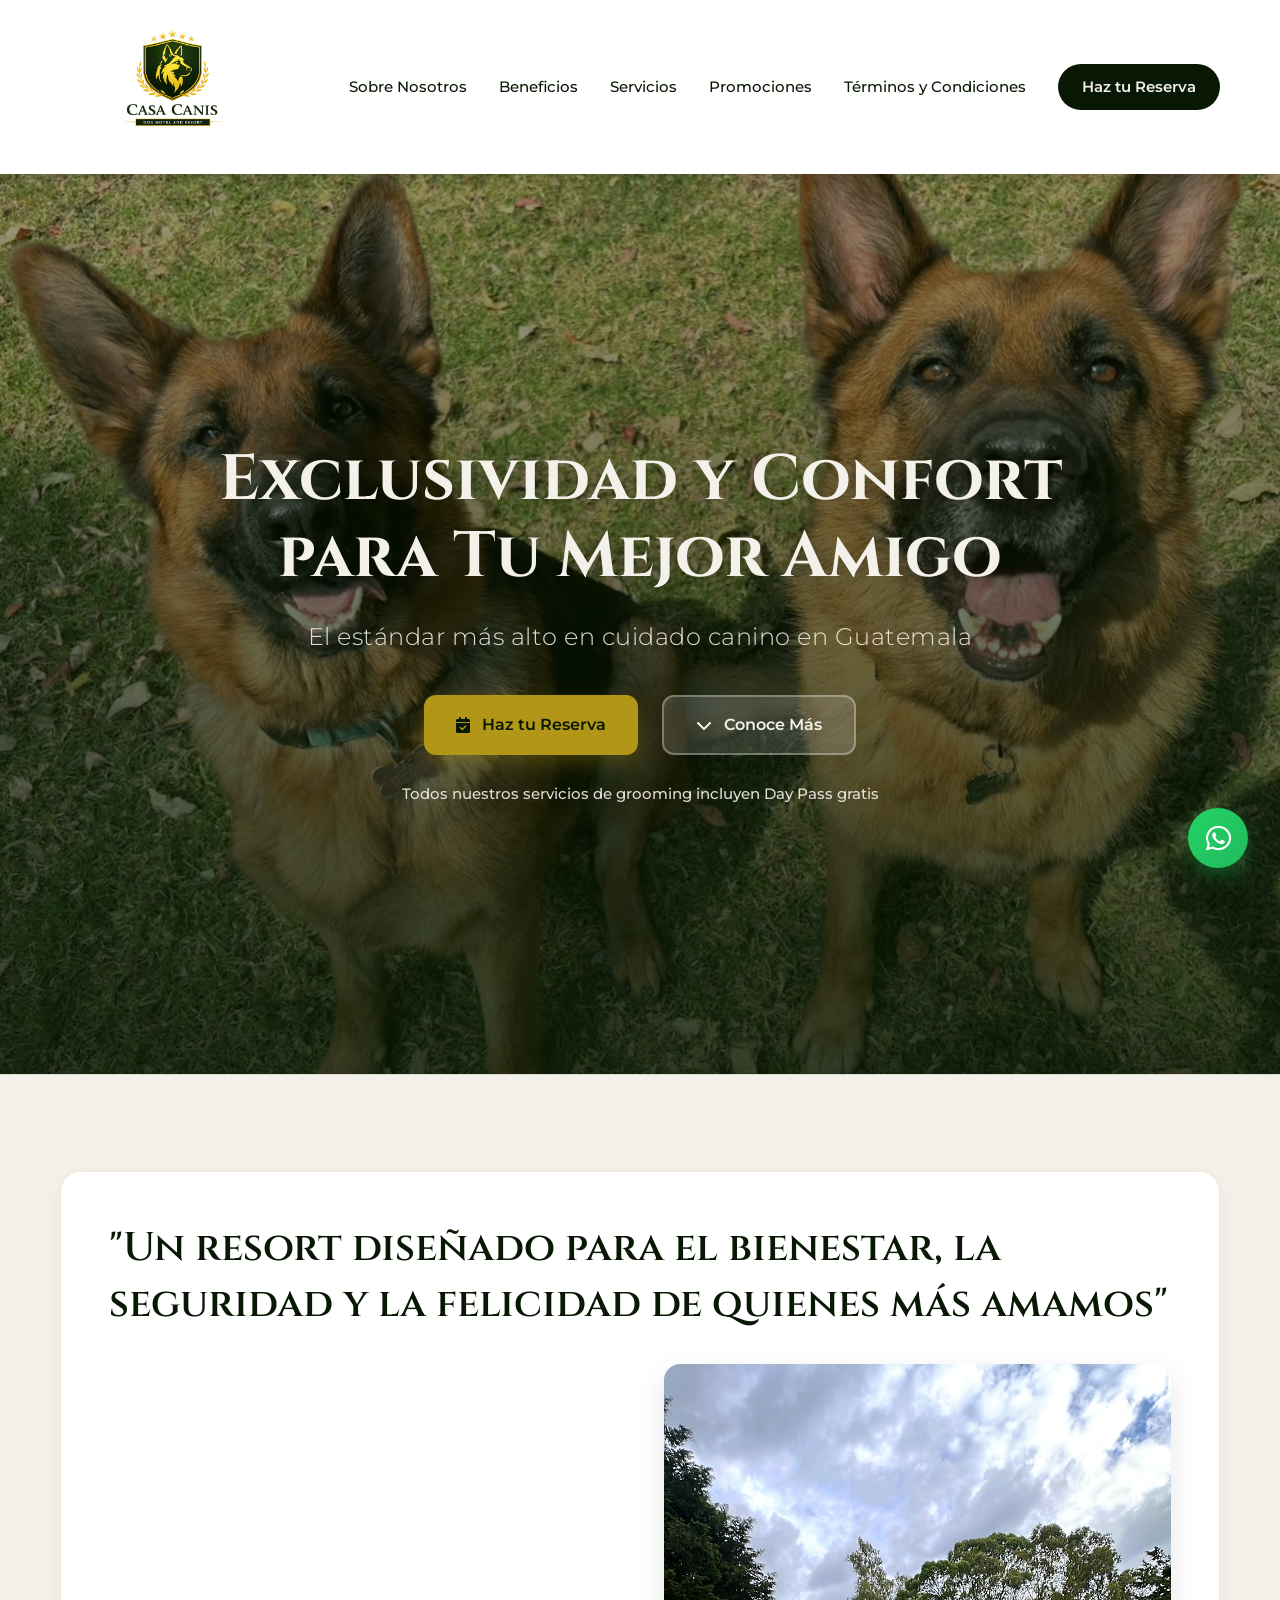
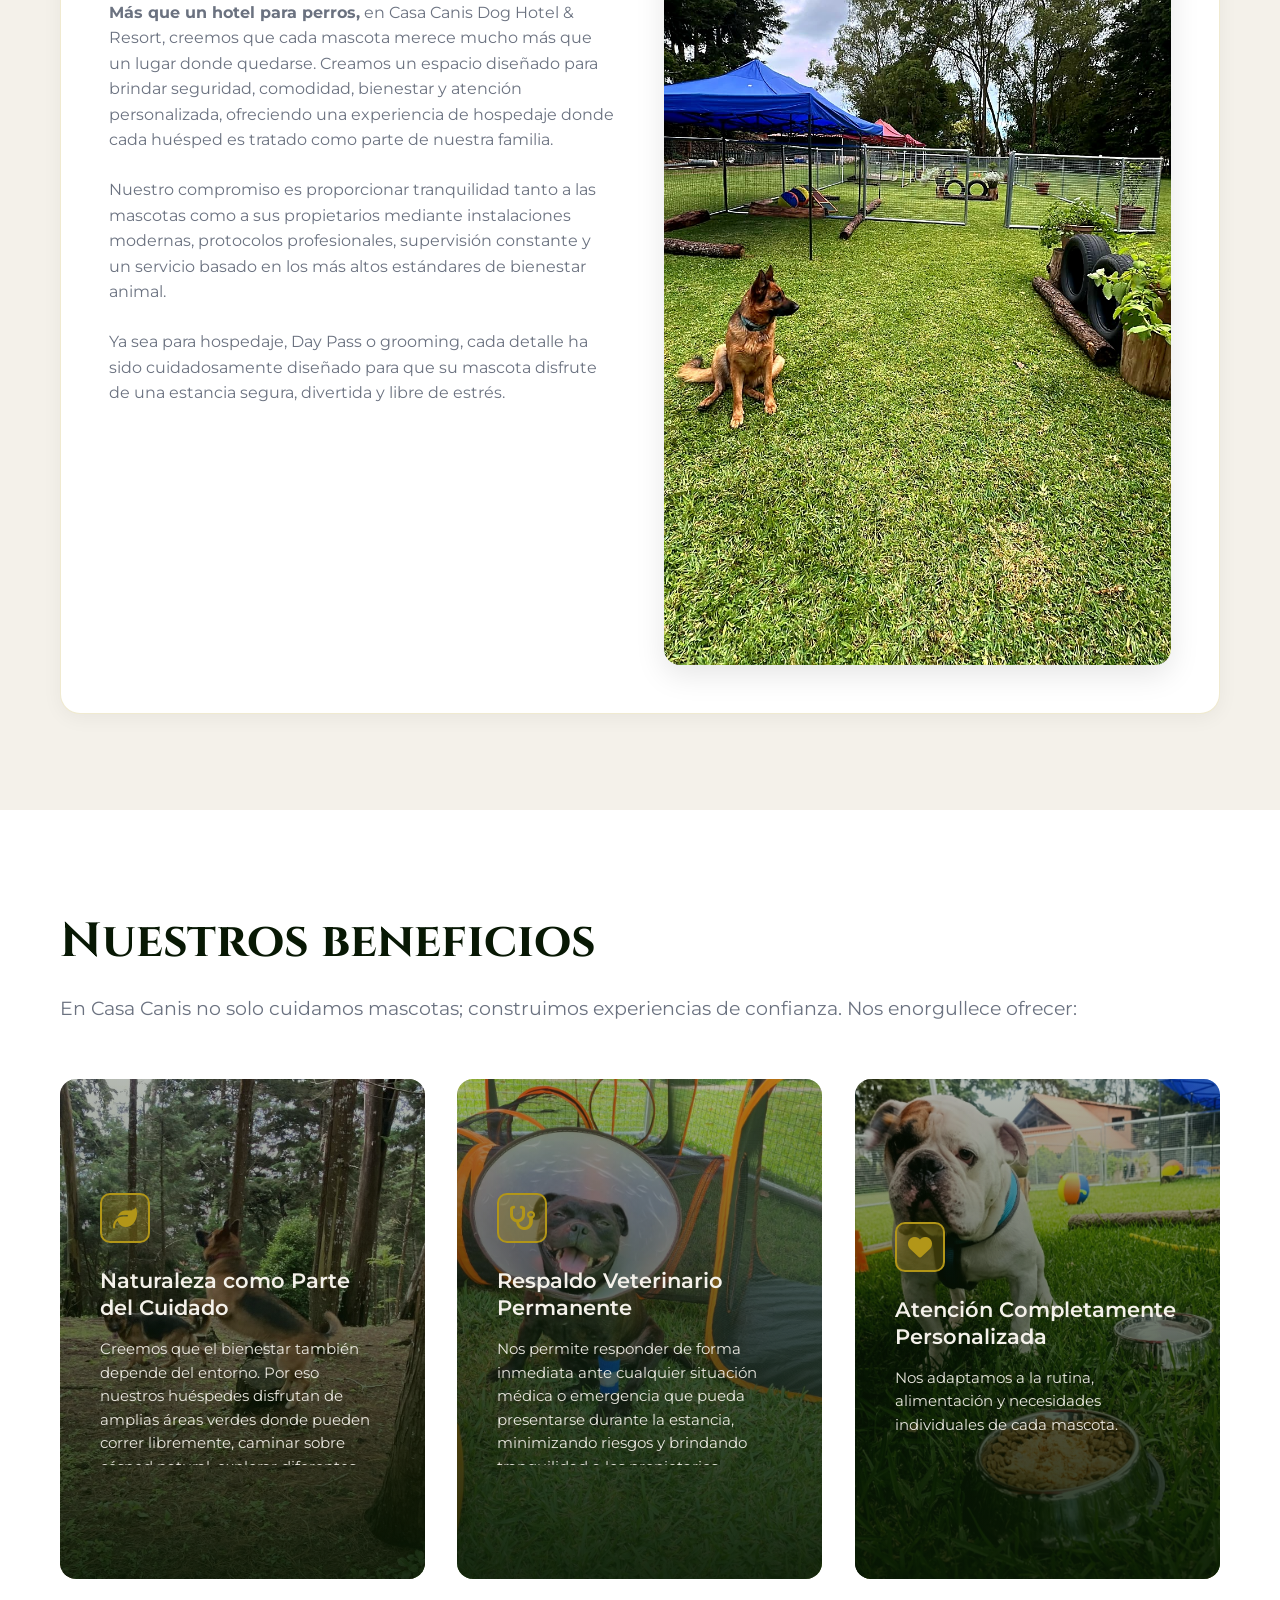
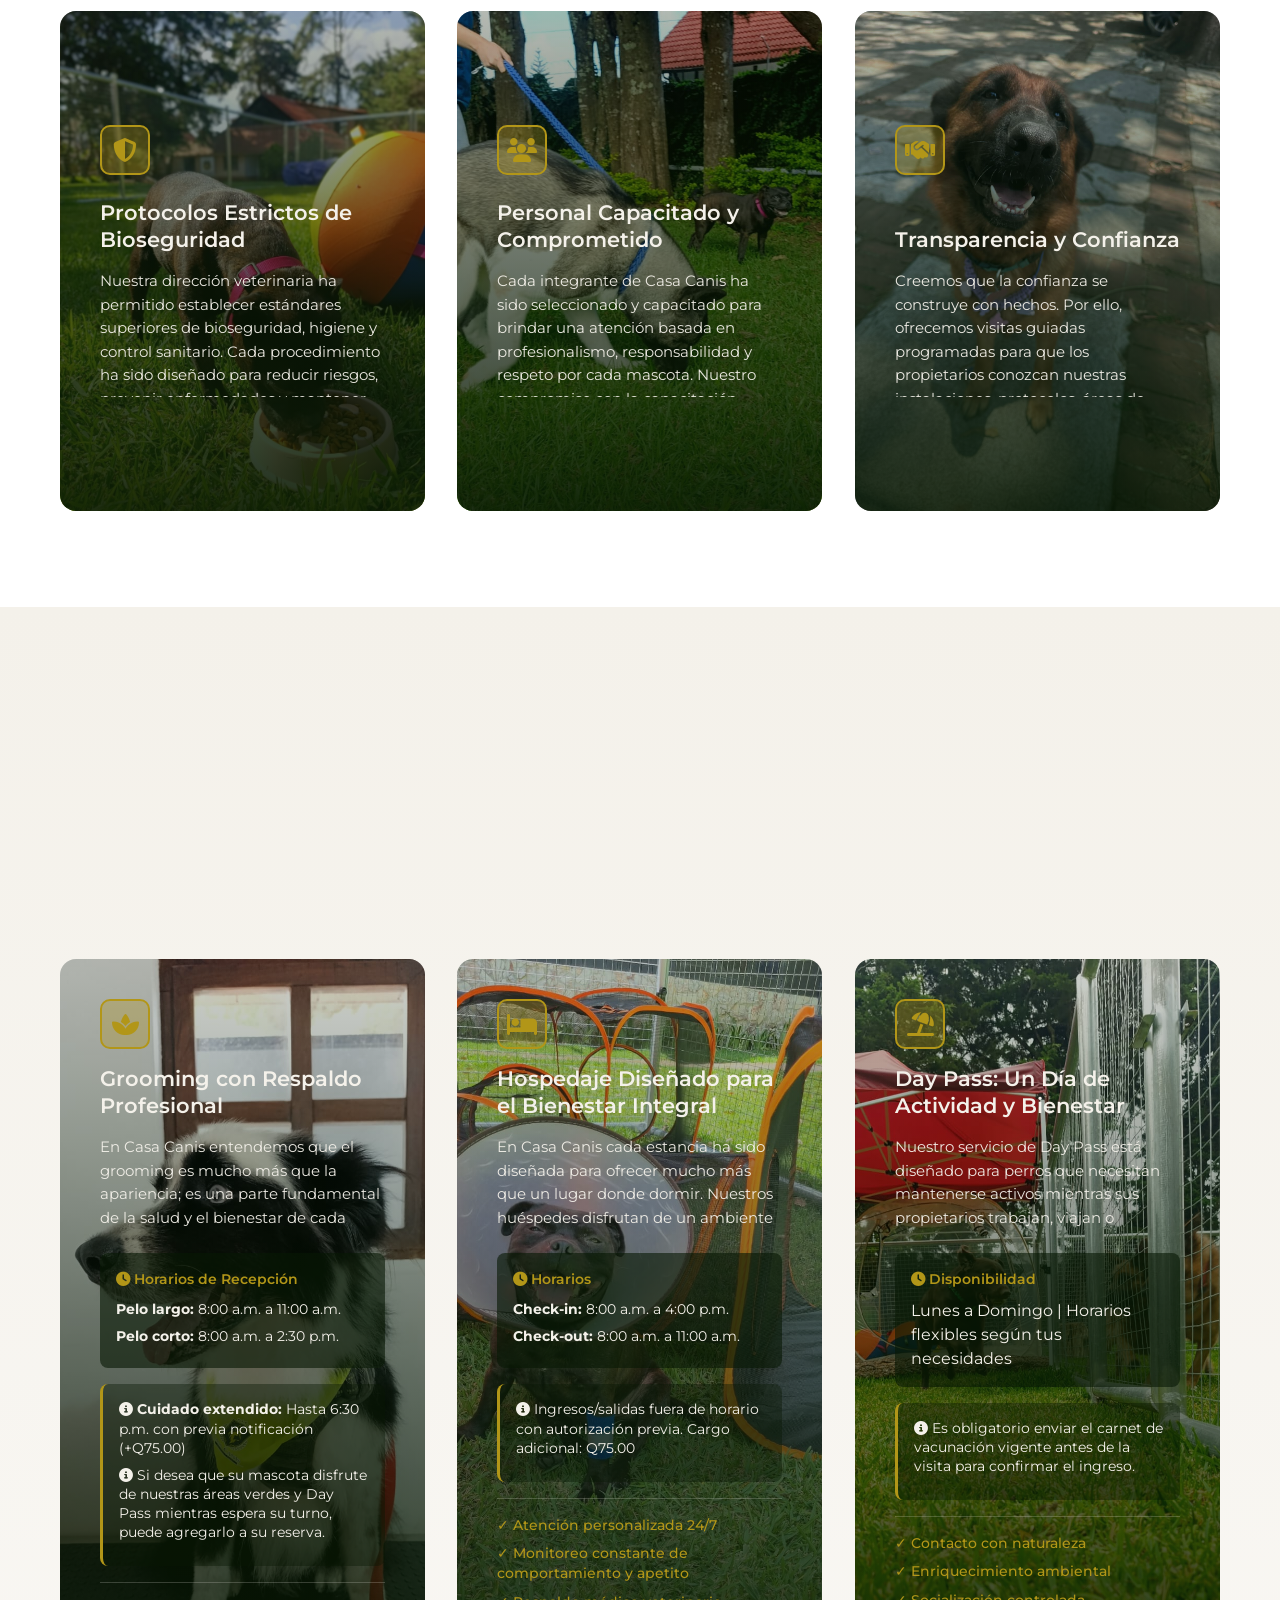
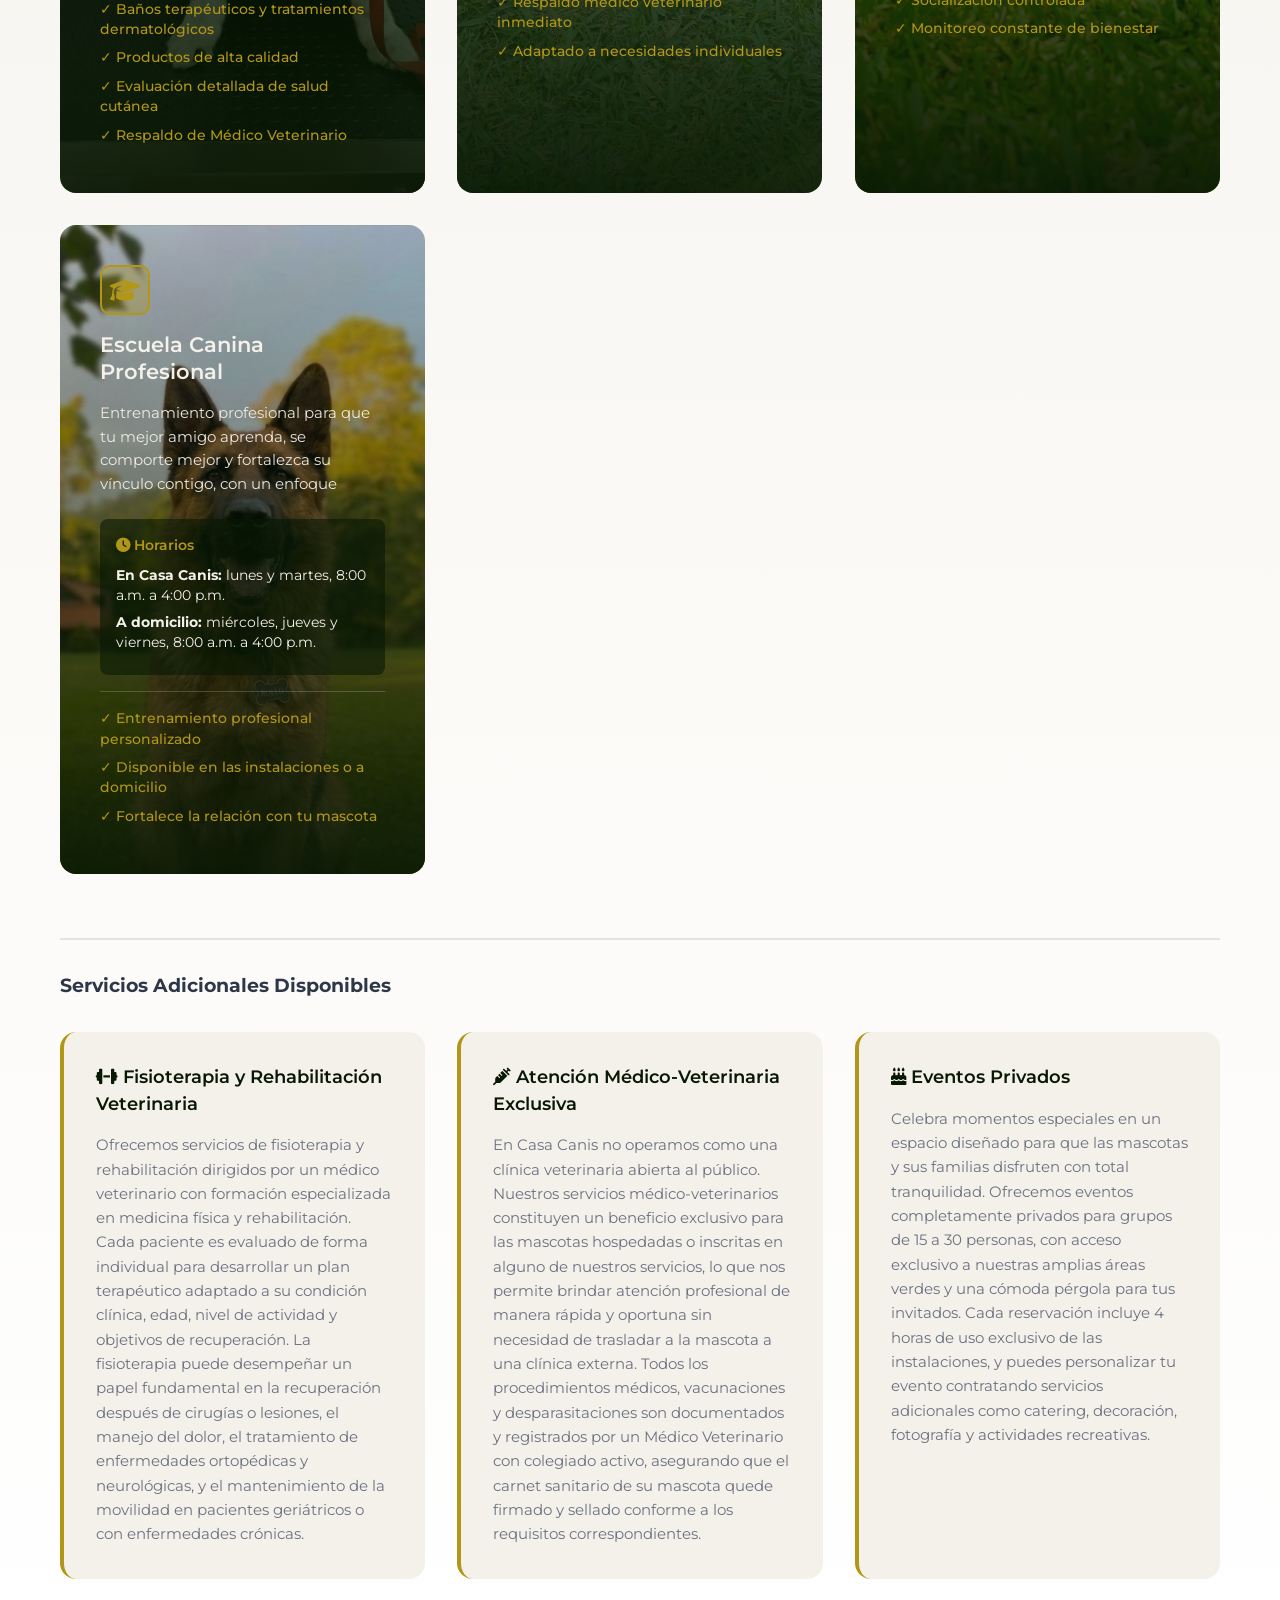
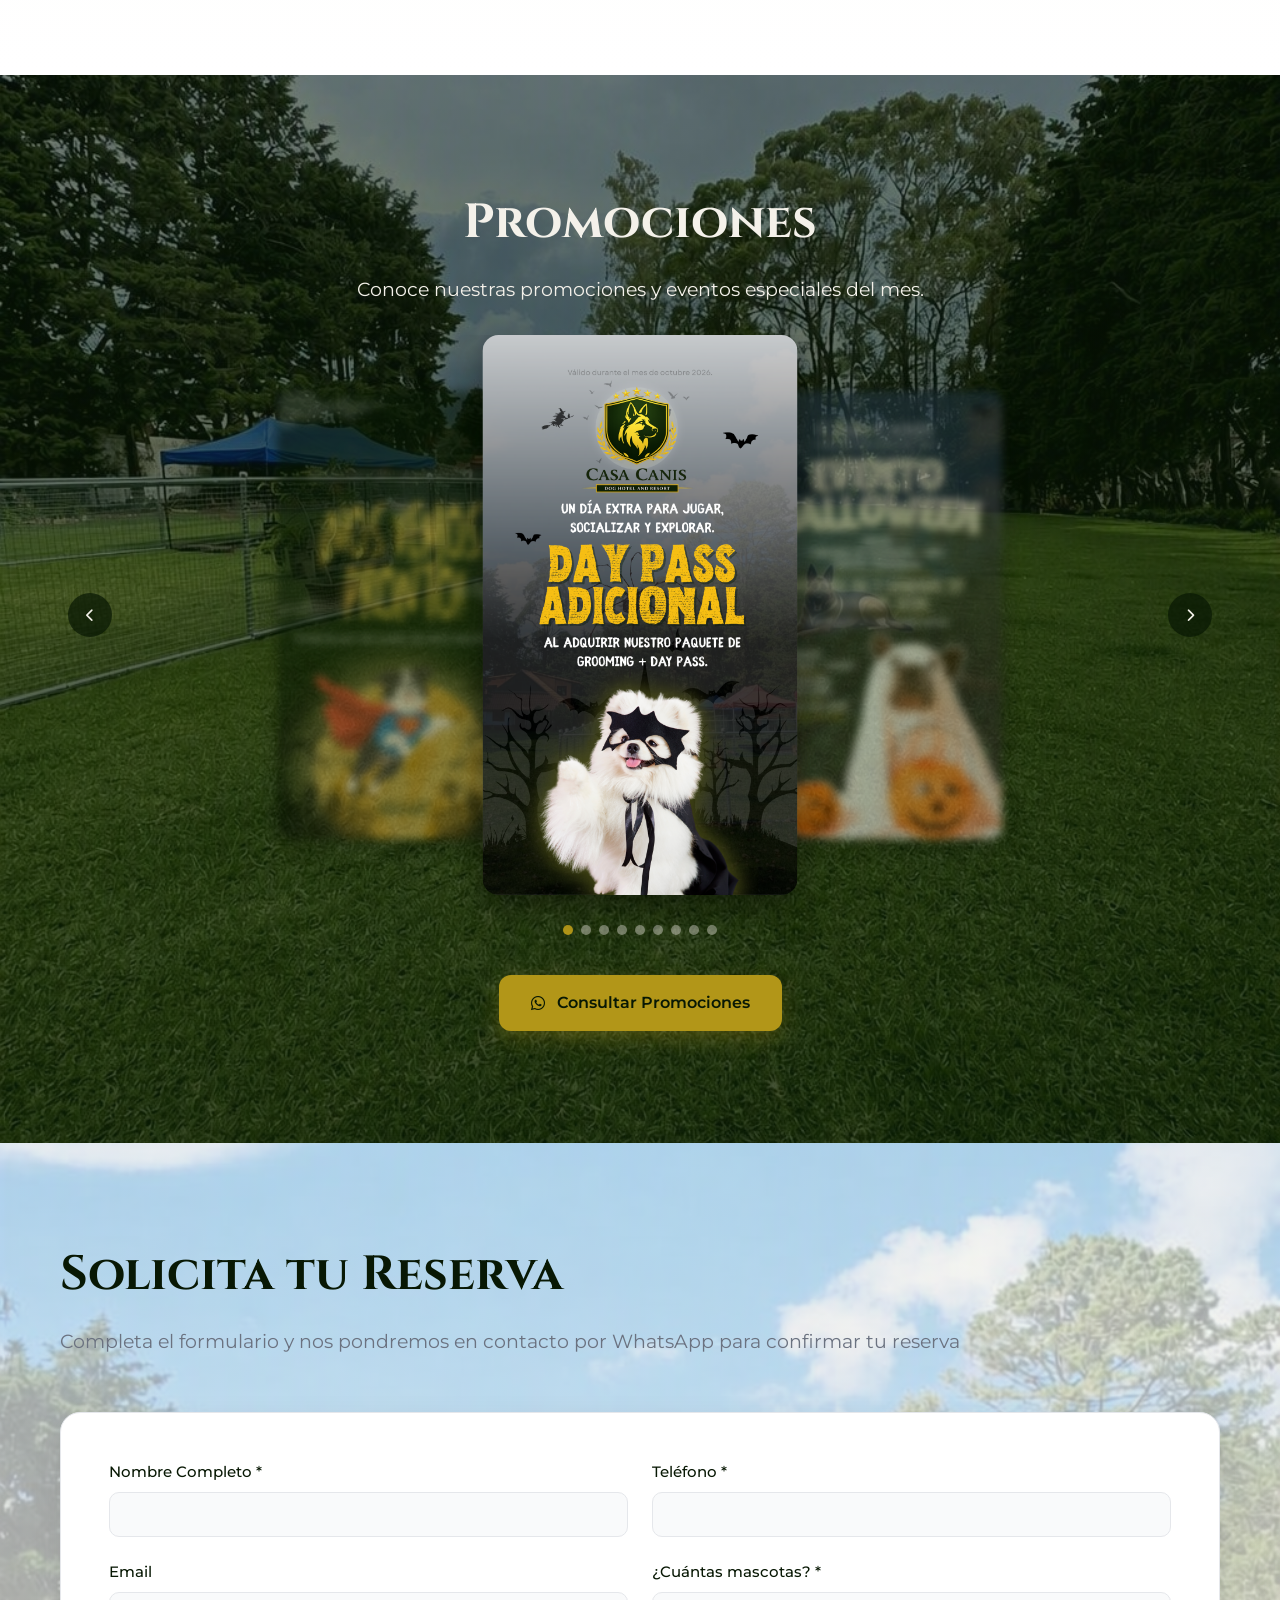
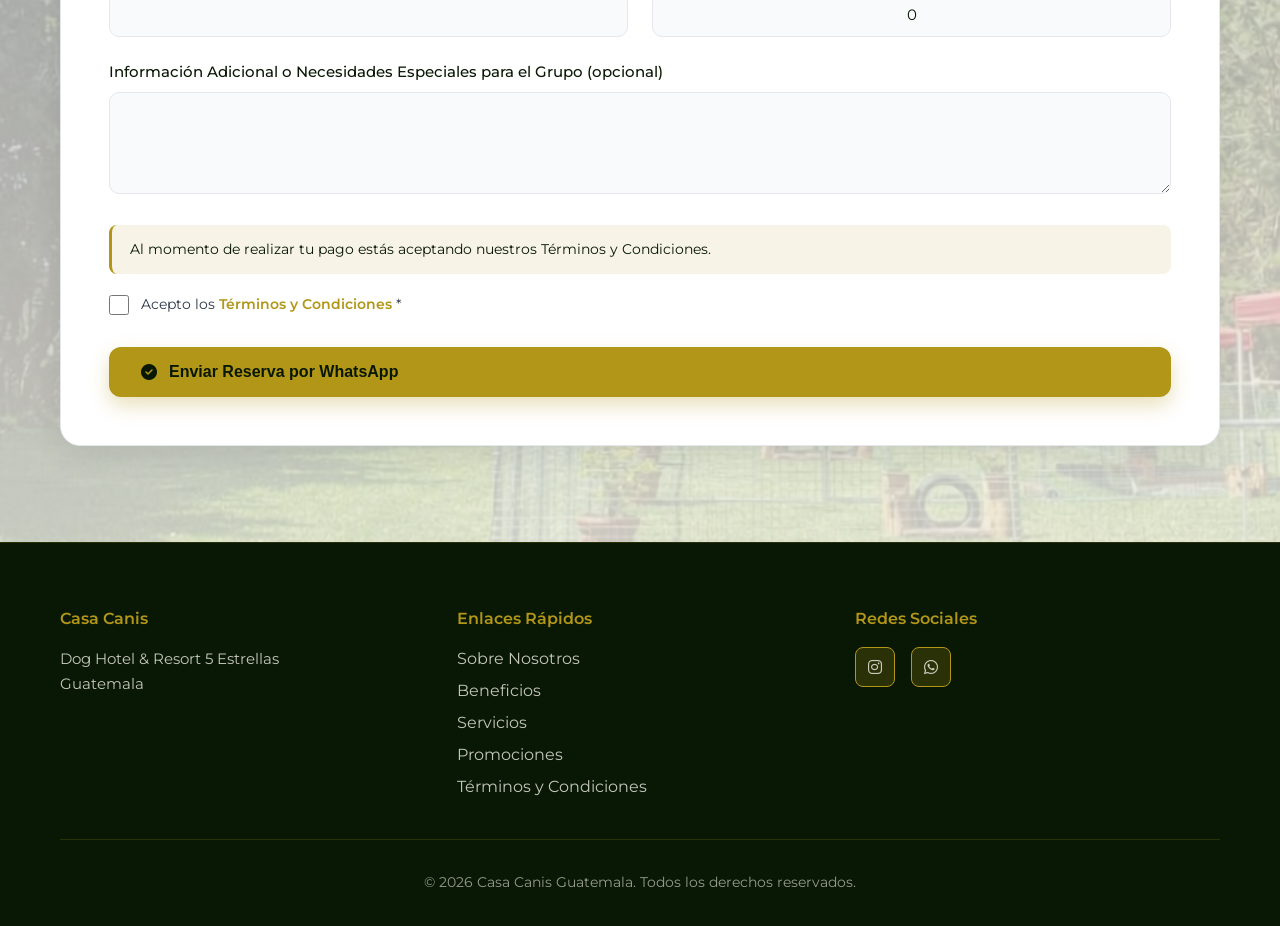
<file: index.html>
<!DOCTYPE html>
<html lang="es">
<head>
    <meta charset="UTF-8">
    <meta name="viewport" content="width=device-width, initial-scale=1.0">

    <!-- ========================================== -->
    <!-- METADATOS BÁSICOS & SEO ON-PAGE            -->
    <!-- ========================================== -->
    <title>Casa Canis | Hotel de Perros, Hospedaje Canino y Grooming en Guatemala</title>
    <meta name="description" content="Casa Canis: El mejor hotel y resort para perros en Guatemala. Hospedaje canino, amplias áreas verdes, recreación supervisada, guardería y servicio de grooming profesional. ¡Reserva hoy!">
    <meta name="keywords" content="hotel de perros, hospedaje canino guatemala, guarderia para perros, grooming canino, estetica de mascotas, cuidado de perros guatemala, hotel canino, casa canis">
    <meta name="robots" content="index, follow">
    <link rel="canonical" href="https://www.casacanisgt.com/">

    <!-- ========================================== -->
    <!-- OPEN GRAPH / SOCIAL MEDIA (WhatsApp, FB)   -->
    <!-- ========================================== -->
    <meta property="og:type" content="website">
    <meta property="og:url" content="https://www.casacanisgt.com/">
    <meta property="og:title" content="Casa Canis | Hotel de Perros & Hospedaje Canino en Guatemala">
    <meta property="og:description" content="Ambiente seguro, amplio y enriquecido para tu mascota. Hotel, guardería y grooming profesional.">
    <meta property="og:image" content="https://www.casacanisgt.com/fotos/18.jpeg">

    <!-- TWITTER CARDS -->
    <meta name="twitter:card" content="summary_large_image">
    <meta name="twitter:url" content="https://www.casacanisgt.com/">
    <meta name="twitter:title" content="Casa Canis | Hotel de Perros & Hospedaje Canino">
    <meta name="twitter:description" content="El espacio ideal para el descanso y la diversión de tu perro en Guatemala. Hospedaje, guardería y grooming.">
    <meta name="twitter:image" content="https://www.casacanisgt.com/fotos/18.jpeg">

    <link rel="icon" type="image/png" href="fotos/casa canis logo 2.png">
    <link rel="apple-touch-icon" href="fotos/casa canis logo 2.png">

    <link href="https://fonts.googleapis.com/css2?family=Cinzel:wght@400;500;600;700;800&family=Montserrat:wght@300;400;500;600;700;800&display=swap" rel="stylesheet">
    <link rel="stylesheet" href="https://cdnjs.cloudflare.com/ajax/libs/font-awesome/6.4.0/css/all.min.css">
    <link rel="stylesheet" href="style.css">

    <!-- ========================================== -->
    <!-- GOOGLE ANALYTICS 4 (GA4)                   -->
    <!-- Tag Activo: G-XXK6CKM500                   -->
    <!-- ========================================== -->
    <script async src="https://www.googletagmanager.com/gtag/js?id=G-XXK6CKM500"></script>
    <script>
      window.dataLayer = window.dataLayer || [];
      function gtag(){dataLayer.push(arguments);}
      gtag('js', new Date());

      gtag('config', 'G-XXK6CKM500');
    </script>

    <!-- ========================================== -->
    <!-- DATOS ESTRUCTURADOS JSON-LD (Schema.org)   -->
    <!-- ========================================== -->
    <script type="application/ld+json">
    {
      "@context": "https://schema.org",
      "@type": "PetsBusiness",
      "name": "Casa Canis",
      "image": "https://www.casacanisgt.com/fotos/casa%20canis%20logo%202.png",
      "@id": "https://www.casacanisgt.com",
      "url": "https://www.casacanisgt.com",
      "telephone": "+50230484614",
      "priceRange": "$$",
      "address": {
        "@type": "PostalAddress",
        "streetAddress": "Guatemala",
        "addressLocality": "Guatemala",
        "addressRegion": "Guatemala",
        "addressCountry": "GT"
      },
      "geo": {
        "@type": "GeoCoordinates",
        "latitude": 14.634915,
        "longitude": -90.506882
      },
      "openingHoursSpecification": {
        "@type": "OpeningHoursSpecification",
        "dayOfWeek": [
          "Monday",
          "Tuesday",
          "Wednesday",
          "Thursday",
          "Friday",
          "Saturday",
          "Sunday"
        ],
        "opens": "07:00",
        "closes": "18:00"
      },
      "hasOfferCatalog": {
        "@type": "OfferCatalog",
        "name": "Servicios Caninos",
        "itemListElement": [
          {
            "@type": "Offer",
            "itemOffered": {
              "@type": "Service",
              "name": "Hospedaje Canino / Hotel de Perros"
            }
          },
          {
            "@type": "Offer",
            "itemOffered": {
              "@type": "Service",
              "name": "Guardería Canina / Day Care"
            }
          },
          {
            "@type": "Offer",
            "itemOffered": {
              "@type": "Service",
              "name": "Grooming y Estética Canina"
            }
          }
        ]
      }
    }
    </script>
</head>
<body>

    <!-- ============================================ -->
    <!-- NAVEGACIÓN FIJA CON LOGO REAL -->
    <!-- ============================================ -->
    <nav class="navbar">
        <div class="nav-container">
            <div class="nav-brand">
                <img src="fotos/casa canis logo 2.png" alt="Casa Canis Logo" class="logo-img">
            </div>
            <button type="button" class="hamburger-btn" id="hamburgerBtn" aria-label="Abrir menú" aria-expanded="false">
                <span></span>
                <span></span>
                <span></span>
            </button>
            <div class="nav-links" id="navLinks">
                <a href="#sobre-nosotros" class="nav-link">Sobre Nosotros</a>
                <a href="#diferenciadores" class="nav-link">Beneficios</a>
                <a href="#servicios" class="nav-link">Servicios</a>
                <a href="#promociones" class="nav-link">Promociones</a>
                <a href="terminos-condiciones.html" target="_blank" class="nav-link">Términos y Condiciones</a>
                <a href="#contacto" class="nav-link nav-link-cta">Haz tu Reserva</a>
            </div>
        </div>
    </nav>
    <div class="nav-overlay" id="navOverlay"></div>

    <!-- ============================================ -->
    <!-- HERO SECTION CON FOTO REAL -->
    <!-- ============================================ -->
    <section class="hero" style="background: url('fotos/18.jpeg') center/cover;">
        <div class="hero-overlay"></div>
        <div class="hero-content">
            <div class="hero-text fade-in-up">
                <h1 class="hero-title">Exclusividad y Confort para Tu Mejor Amigo</h1>
                <p class="hero-subtitle">El estándar más alto en cuidado canino en Guatemala</p>
                <div class="hero-buttons">
                    <a href="#contacto" class="btn btn-primary">
                        <i class="fas fa-calendar-check"></i> Haz tu Reserva
                    </a>
                    <a href="#sobre-nosotros" class="btn btn-secondary">
                        <i class="fas fa-chevron-down"></i> Conoce Más
                    </a>
                </div>
                <p class="hero-note">Todos nuestros servicios de grooming incluyen Day Pass gratis</p>
            </div>
        </div>
    </section>

    <!-- ============================================ -->
    <!-- SECCIÓN: SOBRE NOSOTROS -->
    <!-- ============================================ -->
    <section id="sobre-nosotros" class="summary-section">
        <div class="container">
            <div class="summary-box fade-in">
                <h2>"Un resort diseñado para el bienestar, la seguridad y la felicidad de quienes más amamos"</h2>

                <div class="summary-content">
                    <div class="summary-text">
                        <p><strong>Más que un hotel para perros,</strong> en Casa Canis Dog Hotel & Resort, creemos que cada mascota merece mucho más que un lugar donde quedarse. Creamos un espacio diseñado para brindar seguridad, comodidad, bienestar y atención personalizada, ofreciendo una experiencia de hospedaje donde cada huésped es tratado como parte de nuestra familia.</p>

                        <p>Nuestro compromiso es proporcionar tranquilidad tanto a las mascotas como a sus propietarios mediante instalaciones modernas, protocolos profesionales, supervisión constante y un servicio basado en los más altos estándares de bienestar animal.</p>

                        <p>Ya sea para hospedaje, Day Pass o grooming, cada detalle ha sido cuidadosamente diseñado para que su mascota disfrute de una estancia segura, divertida y libre de estrés.</p>
                    </div>
                    <div class="summary-image">
                        <img src="fotos/25.jpeg" alt="Casa Canis Áreas Verdes" class="summary-img">
                    </div>
                </div>
            </div>
        </div>
    </section>

    <!-- ============================================ -->
    <!-- SECCIÓN: BENEFICIOS -->
    <!-- ============================================ -->
    <section id="diferenciadores" class="diferenciadores-section">
        <div class="container">
            <h2 class="section-title fade-in-left">Nuestros beneficios</h2>
            <p class="section-subtitle fade-in-left">En Casa Canis no solo cuidamos mascotas; construimos experiencias de confianza. Nos enorgullece ofrecer:</p>

            <div class="diferenciadores-grid">
                <div class="diferenciador-card fade-in-up" style="background: url('fotos/24.jpeg') center/cover; animation-delay: 0.1s;">
                    <div class="card-overlay"></div>
                    <div class="card-content">
                        <div class="card-icon">
                            <i class="fas fa-leaf"></i>
                        </div>
                        <h3>Naturaleza como Parte del Cuidado</h3>
                        <p>Creemos que el bienestar también depende del entorno. Por eso nuestros huéspedes disfrutan de amplias áreas verdes donde pueden correr libremente, caminar sobre césped natural, explorar diferentes aromas, interactuar con un ambiente cambiante y disfrutar del aire fresco y la luz del sol. Todo esto proporciona un nivel de estimulación física y mental que favorece una estancia más activa, relajada y enriquecedora.</p>
                    </div>
                </div>

                <div class="diferenciador-card fade-in-up" style="background: url('fotos/23.jpeg') center/cover; animation-delay: 0.2s;">
                    <div class="card-overlay"></div>
                    <div class="card-content">
                        <div class="card-icon">
                            <i class="fas fa-stethoscope"></i>
                        </div>
                        <h3>Respaldo Veterinario Permanente</h3>
                        <p>Nos permite responder de forma inmediata ante cualquier situación médica o emergencia que pueda presentarse durante la estancia, minimizando riesgos y brindando tranquilidad a los propietarios. Además, contamos con la experiencia para atender mascotas que requieren administración de medicamentos, tratamientos médicos, cuidados especiales, monitoreo clínico, hembras en celo y otras necesidades particulares.</p>
                    </div>
                </div>

                <div class="diferenciador-card fade-in-up" style="background: url('fotos/21.jpeg') center/cover; animation-delay: 0.3s;">
                    <div class="card-overlay"></div>
                    <div class="card-content">
                        <div class="card-icon">
                            <i class="fas fa-heart"></i>
                        </div>
                        <h3>Atención Completamente Personalizada</h3>
                        <p>Nos adaptamos a la rutina, alimentación y necesidades individuales de cada mascota.</p>
                    </div>
                </div>

                <div class="diferenciador-card fade-in-up" style="background: url('fotos/14.jpeg') center/cover; animation-delay: 0.4s;">
                    <div class="card-overlay"></div>
                    <div class="card-content">
                        <div class="card-icon">
                            <i class="fas fa-shield-alt"></i>
                        </div>
                        <h3>Protocolos Estrictos de Bioseguridad</h3>
                        <p>Nuestra dirección veterinaria ha permitido establecer estándares superiores de bioseguridad, higiene y control sanitario. Cada procedimiento ha sido diseñado para reducir riesgos, prevenir enfermedades y mantener un ambiente seguro y saludable para todas las mascotas que nos visitan.</p>
                    </div>
                </div>

                <div class="diferenciador-card fade-in-up" style="background: url('fotos/13.jpeg') center/cover; animation-delay: 0.5s;">
                    <div class="card-overlay"></div>
                    <div class="card-content">
                        <div class="card-icon">
                            <i class="fas fa-users"></i>
                        </div>
                        <h3>Personal Capacitado y Comprometido</h3>
                        <p>Cada integrante de Casa Canis ha sido seleccionado y capacitado para brindar una atención basada en profesionalismo, responsabilidad y respeto por cada mascota. Nuestro compromiso con la capacitación continua nos permite ofrecer un servicio consistente, seguro y de la más alta calidad.</p>
                    </div>
                </div>

                <div class="diferenciador-card fade-in-up" style="background: url('fotos/11.jpeg') center/cover; animation-delay: 0.6s;">
                    <div class="card-overlay"></div>
                    <div class="card-content">
                        <div class="card-icon">
                            <i class="fas fa-handshake"></i>
                        </div>
                        <h3>Transparencia y Confianza</h3>
                        <p>Creemos que la confianza se construye con hechos. Por ello, ofrecemos visitas guiadas programadas para que los propietarios conozcan nuestras instalaciones, protocolos, áreas de recreación y la forma en que cuidamos de cada huésped.</p>
                    </div>
                </div>
            </div>
        </div>
    </section>

    <!-- ============================================ -->
    <!-- SECCIÓN: SERVICIOS PRINCIPALES -->
    <!-- ============================================ -->
    <section id="servicios" class="servicios-section">
        <div class="container">
            <h2 class="section-title fade-in-left">Nuestros Servicios Premium</h2>
            <p class="section-subtitle fade-in-left">Horarios de Atención</p>
            <p class="section-description fade-in-left">Con el objetivo de brindar una atención organizada y dedicar el tiempo necesario a cada uno de nuestros huéspedes, manejamos los siguientes horarios de servicio:</p>

            <div class="servicios-grid">
                <!-- GROOMING -->
                <div class="servicio-card fade-in-up" style="background: url('fotos/2.jpeg') center/cover; animation-delay: 0.1s;">
                    <div class="servicio-overlay"></div>
                    <div class="servicio-content">
                        <div class="servicio-icon">
                            <i class="fas fa-spa"></i>
                        </div>
                        <h3>Grooming con Respaldo Profesional</h3>
                        <p>En Casa Canis entendemos que el grooming es mucho más que la apariencia; es una parte fundamental de la salud y el bienestar de cada mascota. Nuestro equipo cuenta con amplia experiencia y dedica el tiempo necesario para brindar un servicio de calidad, adaptándose a las características de cada raza, tipo de pelaje y a las preferencias específicas de cada propietario. Trabajamos con productos de alta calidad y, cuando la condición de la piel o el pelaje lo requiere, ofrecemos baños terapéuticos y tratamientos dermatológicos respaldados por un médico veterinario. Durante cada sesión realizamos una evaluación detallada de la mascota, lo que nos permite identificar oportunamente anomalías como lesiones cutáneas, masas, parásitos, infecciones de oído, alteraciones en uñas, problemas dermatológicos u otras condiciones que frecuentemente pasan desapercibidas. Cuando detectamos alguna anomalía, informamos inmediatamente al propietario y recomendamos las alternativas de diagnóstico o tratamiento más adecuadas.</p>

                        <div class="servicio-horario">
                            <h4><i class="fas fa-clock"></i> Horarios de Recepción</h4>
                            <ul>
                                <li><strong>Pelo largo:</strong> 8:00 a.m. a 11:00 a.m.</li>
                                <li><strong>Pelo corto:</strong> 8:00 a.m. a 2:30 p.m.</li>
                            </ul>
                        </div>

                        <div class="servicio-info">
                            <p><i class="fas fa-info-circle"></i> <strong>Cuidado extendido:</strong> Hasta 6:30 p.m. con previa notificación (+Q75.00)</p>
                            <p><i class="fas fa-info-circle"></i> Si desea que su mascota disfrute de nuestras áreas verdes y Day Pass mientras espera su turno, puede agregarlo a su reserva.</p>
                        </div>

                        <div class="servicio-beneficios">
                            <p>✓ Baños terapéuticos y tratamientos dermatológicos</p>
                            <p>✓ Productos de alta calidad</p>
                            <p>✓ Evaluación detallada de salud cutánea</p>
                            <p>✓ Respaldo de Médico Veterinario</p>
                        </div>
                    </div>
                </div>

                <!-- HOSPEDAJE -->
                <div class="servicio-card fade-in-up" style="background: url('fotos/28.jpg') center/cover; animation-delay: 0.2s;">
                    <div class="servicio-overlay"></div>
                    <div class="servicio-content">
                        <div class="servicio-icon">
                            <i class="fas fa-bed"></i>
                        </div>
                        <h3>Hospedaje Diseñado para el Bienestar Integral</h3>
                        <p>En Casa Canis cada estancia ha sido diseñada para ofrecer mucho más que un lugar donde dormir. Nuestros huéspedes disfrutan de un ambiente seguro, limpio y enriquecido, con amplias áreas verdes, espacios para el ejercicio, recreación supervisada y períodos adecuados de descanso. Cada mascota recibe atención personalizada de acuerdo con su edad, temperamento, nivel de actividad y necesidades particulares. Nuestro equipo realiza un monitoreo constante del comportamiento, apetito, hidratación y estado general de cada huésped, contando además con respaldo médico veterinario para atender mascotas que requieren administración de medicamentos, tratamientos, cuidados especiales o una respuesta profesional inmediata ante cualquier eventualidad.</p>

                        <div class="servicio-horario">
                            <h4><i class="fas fa-clock"></i> Horarios</h4>
                            <ul>
                                <li><strong>Check-in:</strong> 8:00 a.m. a 4:00 p.m.</li>
                                <li><strong>Check-out:</strong> 8:00 a.m. a 11:00 a.m.</li>
                            </ul>
                        </div>

                        <div class="servicio-info">
                            <p><i class="fas fa-info-circle"></i> Ingresos/salidas fuera de horario con autorización previa. Cargo adicional: Q75.00</p>
                        </div>

                        <div class="servicio-beneficios">
                            <p>✓ Atención personalizada 24/7</p>
                            <p>✓ Monitoreo constante de comportamiento y apetito</p>
                            <p>✓ Respaldo médico veterinario inmediato</p>
                            <p>✓ Adaptado a necesidades individuales</p>
                        </div>
                    </div>
                </div>

                <!-- DAY PASS -->
                <div class="servicio-card fade-in-up" style="background: url('fotos/9.jpeg') center/cover; animation-delay: 0.3s;">
                    <div class="servicio-overlay"></div>
                    <div class="servicio-content">
                        <div class="servicio-icon">
                            <i class="fas fa-umbrella-beach"></i>
                        </div>
                        <h3>Day Pass: Un Día de Actividad y Bienestar</h3>
                        <p>Nuestro servicio de Day Pass está diseñado para perros que necesitan mantenerse activos mientras sus propietarios trabajan, viajan o cumplen otros compromisos. Durante su estancia, los huéspedes disfrutan de amplias áreas verdes, contacto con la naturaleza, ejercicio supervisado, enriquecimiento ambiental y oportunidades de socialización de acuerdo con su temperamento y compatibilidad con otros perros. El objetivo del Day Pass no es únicamente cuidar a su mascota durante algunas horas, sino ofrecerle un ambiente donde pueda ejercitarse, explorar, jugar, descansar y regresar a casa física y mentalmente más satisfecha.</p>

                        <div class="servicio-horario">
                            <h4><i class="fas fa-clock"></i> Disponibilidad</h4>
                            <p>Lunes a Domingo | Horarios flexibles según tus necesidades</p>
                        </div>

                        <div class="servicio-info">
                            <p><i class="fas fa-info-circle"></i> Es obligatorio enviar el carnet de vacunación vigente antes de la visita para confirmar el ingreso.</p>
                        </div>

                        <div class="servicio-beneficios">
                            <p>✓ Contacto con naturaleza</p>
                            <p>✓ Enriquecimiento ambiental</p>
                            <p>✓ Socialización controlada</p>
                            <p>✓ Monitoreo constante de bienestar</p>
                        </div>
                    </div>
                </div>

                <!-- ESCUELA CANINA -->
                <div class="servicio-card fade-in-up" style="background: url('fotos/26.jpeg') center/cover; animation-delay: 0.4s;">
                    <div class="servicio-overlay"></div>
                    <div class="servicio-content">
                        <div class="servicio-icon">
                            <i class="fas fa-graduation-cap"></i>
                        </div>
                        <h3>Escuela Canina Profesional</h3>
                        <p>Entrenamiento profesional para que tu mejor amigo aprenda, se comporte mejor y fortalezca su vínculo contigo, con un enfoque adaptado a las necesidades de cada mascota.</p>

                        <div class="servicio-horario">
                            <h4><i class="fas fa-clock"></i> Horarios</h4>
                            <ul>
                                <li><strong>En Casa Canis:</strong> lunes y martes, 8:00 a.m. a 4:00 p.m.</li>
                                <li><strong>A domicilio:</strong> miércoles, jueves y viernes, 8:00 a.m. a 4:00 p.m.</li>
                            </ul>
                        </div>

                        <div class="servicio-beneficios">
                            <p>✓ Entrenamiento profesional personalizado</p>
                            <p>✓ Disponible en las instalaciones o a domicilio</p>
                            <p>✓ Fortalece la relación con tu mascota</p>
                        </div>
                    </div>
                </div>
            </div>

            <!-- SERVICIOS ADICIONALES -->
            <div class="servicios-adicionales">
                <h3 class="servicios-title fade-in-left">Servicios Adicionales Disponibles</h3>

                <div class="servicios-especiales">
                    <div class="servicio-especial fade-in-up">
                        <h4><i class="fas fa-dumbbell"></i> Fisioterapia y Rehabilitación Veterinaria</h4>
                        <p>Ofrecemos servicios de fisioterapia y rehabilitación dirigidos por un médico veterinario con formación especializada en medicina física y rehabilitación. Cada paciente es evaluado de forma individual para desarrollar un plan terapéutico adaptado a su condición clínica, edad, nivel de actividad y objetivos de recuperación. La fisioterapia puede desempeñar un papel fundamental en la recuperación después de cirugías o lesiones, el manejo del dolor, el tratamiento de enfermedades ortopédicas y neurológicas, y el mantenimiento de la movilidad en pacientes geriátricos o con enfermedades crónicas.</p>
                    </div>

                    <div class="servicio-especial fade-in-up" style="animation-delay: 0.15s;">
                        <h4><i class="fas fa-syringe"></i> Atención Médico-Veterinaria Exclusiva</h4>
                        <p>En Casa Canis no operamos como una clínica veterinaria abierta al público. Nuestros servicios médico-veterinarios constituyen un beneficio exclusivo para las mascotas hospedadas o inscritas en alguno de nuestros servicios, lo que nos permite brindar atención profesional de manera rápida y oportuna sin necesidad de trasladar a la mascota a una clínica externa. Todos los procedimientos médicos, vacunaciones y desparasitaciones son documentados y registrados por un Médico Veterinario con colegiado activo, asegurando que el carnet sanitario de su mascota quede firmado y sellado conforme a los requisitos correspondientes.</p>
                    </div>

                    <div class="servicio-especial fade-in-up" style="animation-delay: 0.3s;">
                        <h4><i class="fas fa-birthday-cake"></i> Eventos Privados</h4>
                        <p>Celebra momentos especiales en un espacio diseñado para que las mascotas y sus familias disfruten con total tranquilidad. Ofrecemos eventos completamente privados para grupos de 15 a 30 personas, con acceso exclusivo a nuestras amplias áreas verdes y una cómoda pérgola para tus invitados. Cada reservación incluye 4 horas de uso exclusivo de las instalaciones, y puedes personalizar tu evento contratando servicios adicionales como catering, decoración, fotografía y actividades recreativas.</p>
                    </div>
                </div>
            </div>
        </div>
    </section>

    <!-- ============================================ -->
    <!-- SECCIÓN: PROMOCIONES -->
    <!-- ============================================ -->
    <section id="promociones" class="promociones-section" style="background: url('fotos/Promociones.png') center/cover;">
        <div class="promociones-overlay"></div>
        <div class="container promociones-content">
            <h2 class="section-title fade-in-left">Promociones</h2>
            <p class="section-subtitle fade-in-left">Conoce nuestras promociones y eventos especiales del mes.</p>

            <div class="promo-carousel" id="promoCarousel" aria-roledescription="carrusel">
                <div class="promo-track">
                    <div class="promo-slide"><img src="fotos/Halloween/Promo Oct26.png" alt="Promoción Day Pass adicional al adquirir el paquete de grooming + Day Pass, válido durante octubre 2026"></div>
                    <div class="promo-slide"><img src="fotos/Halloween/Evento halloween.png" alt="Evento Halloween en Casa Canis" loading="lazy"></div>
                    <div class="promo-slide"><img src="fotos/Halloween/1.png" alt="Evento Halloween Casa Canis - 1" loading="lazy"></div>
                    <div class="promo-slide"><img src="fotos/Halloween/2.png" alt="Evento Halloween Casa Canis - 2" loading="lazy"></div>
                    <div class="promo-slide"><img src="fotos/Halloween/3.png" alt="Actividades, juegos y premios del evento Halloween" loading="lazy"></div>
                    <div class="promo-slide"><img src="fotos/Halloween/4.png" alt="Evento Halloween Casa Canis - 4" loading="lazy"></div>
                    <div class="promo-slide"><img src="fotos/Halloween/5.png" alt="Evento Halloween Casa Canis - 5" loading="lazy"></div>
                    <div class="promo-slide"><img src="fotos/Halloween/6.png" alt="Evento Halloween Casa Canis - 6" loading="lazy"></div>
                    <div class="promo-slide"><img src="fotos/Halloween/7.png" alt="Evento Halloween Casa Canis - 7" loading="lazy"></div>
                </div>
                <button type="button" class="promo-arrow promo-prev" aria-label="Anterior"><i class="fas fa-chevron-left"></i></button>
                <button type="button" class="promo-arrow promo-next" aria-label="Siguiente"><i class="fas fa-chevron-right"></i></button>
                <div class="promo-dots"></div>
            </div>

            <a href="https://wa.me/50230484614" target="_blank" class="btn btn-primary fade-in-up">
                <i class="fab fa-whatsapp"></i> Consultar Promociones
            </a>
        </div>
    </section>

    <!-- ============================================ -->
    <!-- FORMULARIO DE CONTACTO -->
    <!-- ============================================ -->
    <section id="contacto" class="contacto-section" style="background: url('fotos/Un resort Diseñado.png') center/cover;">
        <div class="contacto-overlay"></div>
        <div class="container contacto-content">
            <h2 class="section-title fade-in">Solicita tu Reserva</h2>
            <p class="section-subtitle fade-in">Completa el formulario y nos pondremos en contacto por WhatsApp para confirmar tu reserva</p>

            <div class="contacto-form-container fade-in-up">
                <form id="contactForm" class="contacto-form">
                    <div class="form-row">
                        <div class="form-group">
                            <label for="nombre">Nombre Completo *</label>
                            <input type="text" id="nombre" name="nombre" required>
                        </div>
                        <div class="form-group">
                            <label for="telefono">Teléfono *</label>
                            <input type="tel" id="telefono" name="telefono" required>
                        </div>
                    </div>

                    <div class="form-row">
                        <div class="form-group">
                            <label for="email">Email</label>
                            <input type="email" id="email" name="email">
                        </div>
                        <div class="form-group">
                            <label for="cantidadMascotas">¿Cuántas mascotas? *</label>
                            <div class="cantidad-stepper">
                                <button type="button" class="stepper-btn" id="cantidadMinus" aria-label="Disminuir cantidad">−</button>
                                <input type="number" id="cantidadMascotas" name="cantidadMascotas" min="0" max="10" value="0" inputmode="numeric" required>
                                <button type="button" class="stepper-btn" id="cantidadPlus" aria-label="Aumentar cantidad">+</button>
                            </div>
                        </div>
                    </div>

                    <div id="mascotas-container"></div>

                    <div class="form-group">
                        <label for="mensaje">Información Adicional o Necesidades Especiales para el Grupo (opcional)</label>
                        <textarea id="mensaje" name="mensaje" rows="4"></textarea>
                    </div>

                    <p class="pago-nota">Al momento de realizar tu pago estás aceptando nuestros Términos y Condiciones.</p>

                    <div class="terminos-check">
                        <input type="checkbox" id="terminos" name="terminos" required>
                        <label for="terminos">
                            Acepto los <a href="terminos-condiciones.html" target="_blank" class="link-terminos">Términos y Condiciones</a> *
                        </label>
                    </div>

                    <button type="submit" class="btn btn-primary btn-full">
                        <i class="fas fa-check-circle"></i> Enviar Reserva por WhatsApp
                    </button>
                </form>
            </div>
        </div>
    </section>

    <!-- ============================================ -->
    <!-- FOOTER -->
    <!-- ============================================ -->
    <footer class="footer">
        <div class="container">
            <div class="footer-content">
                <div class="footer-section">
                    <h4>Casa Canis</h4>
                    <p>Dog Hotel & Resort 5 Estrellas<br>Guatemala</p>
                </div>
                <div class="footer-section">
                    <h4>Enlaces Rápidos</h4>
                    <ul>
                        <li><a href="#sobre-nosotros">Sobre Nosotros</a></li>
                        <li><a href="#diferenciadores">Beneficios</a></li>
                        <li><a href="#servicios">Servicios</a></li>
                        <li><a href="#promociones">Promociones</a></li>
                        <li><a href="terminos-condiciones.html" target="_blank">Términos y Condiciones</a></li>
                    </ul>
                </div>
                <div class="footer-section">
                    <h4>Redes Sociales</h4>
                    <div class="social-links">
                        <a href="https://www.instagram.com/casacanis.gt" target="_blank" title="Instagram"><i class="fab fa-instagram"></i></a>
                        <a href="https://wa.me/50230484614" target="_blank" title="WhatsApp"><i class="fab fa-whatsapp"></i></a>
                    </div>
                </div>
            </div>
            <div class="footer-bottom">
                <p>&copy; 2026 Casa Canis Guatemala. Todos los derechos reservados.</p>
            </div>
        </div>
    </footer>

    <!-- ============================================ -->
    <!-- BOTÓN FLOTANTE WHATSAPP -->
    <!-- ============================================ -->
    <div id="whatsappButton" class="whatsapp-button" title="Contactar por WhatsApp">
        <i class="fab fa-whatsapp"></i>
    </div>

    <script src="app.js"></script>
</body>
</html>
</file>
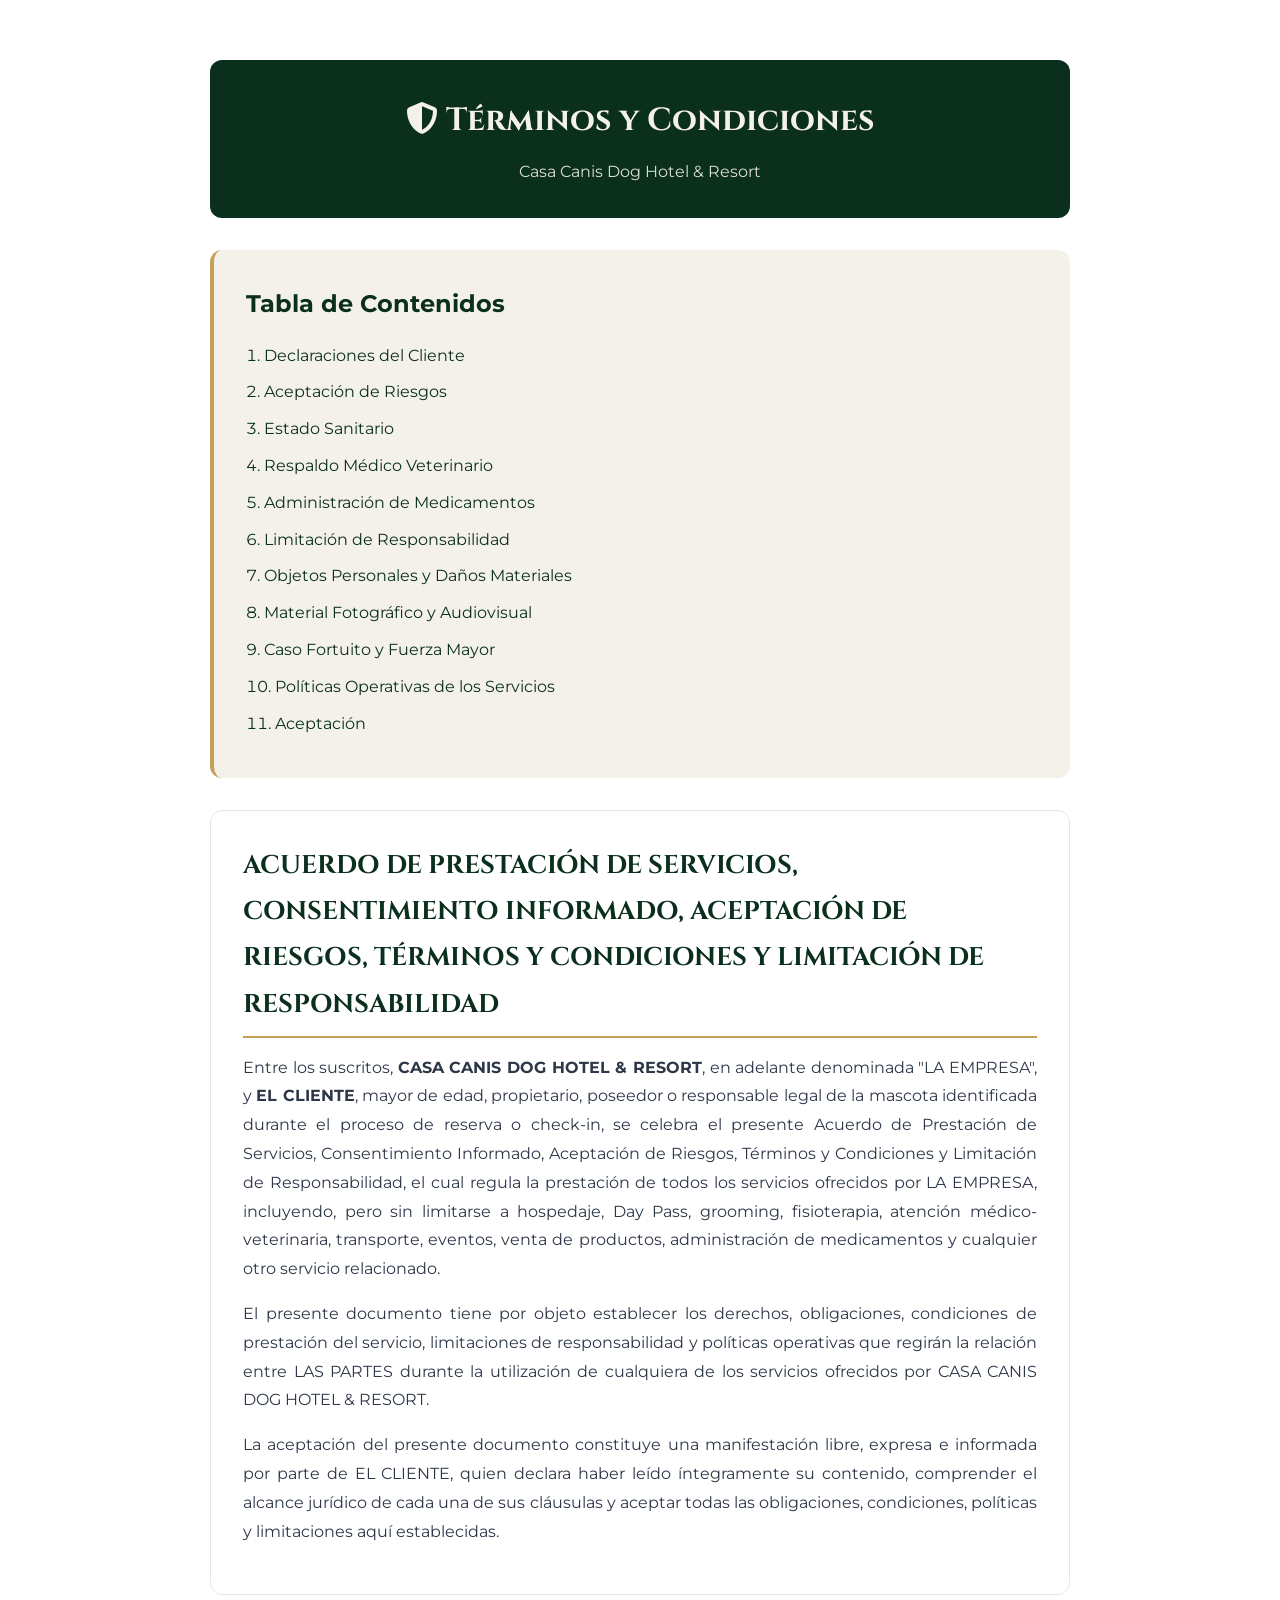
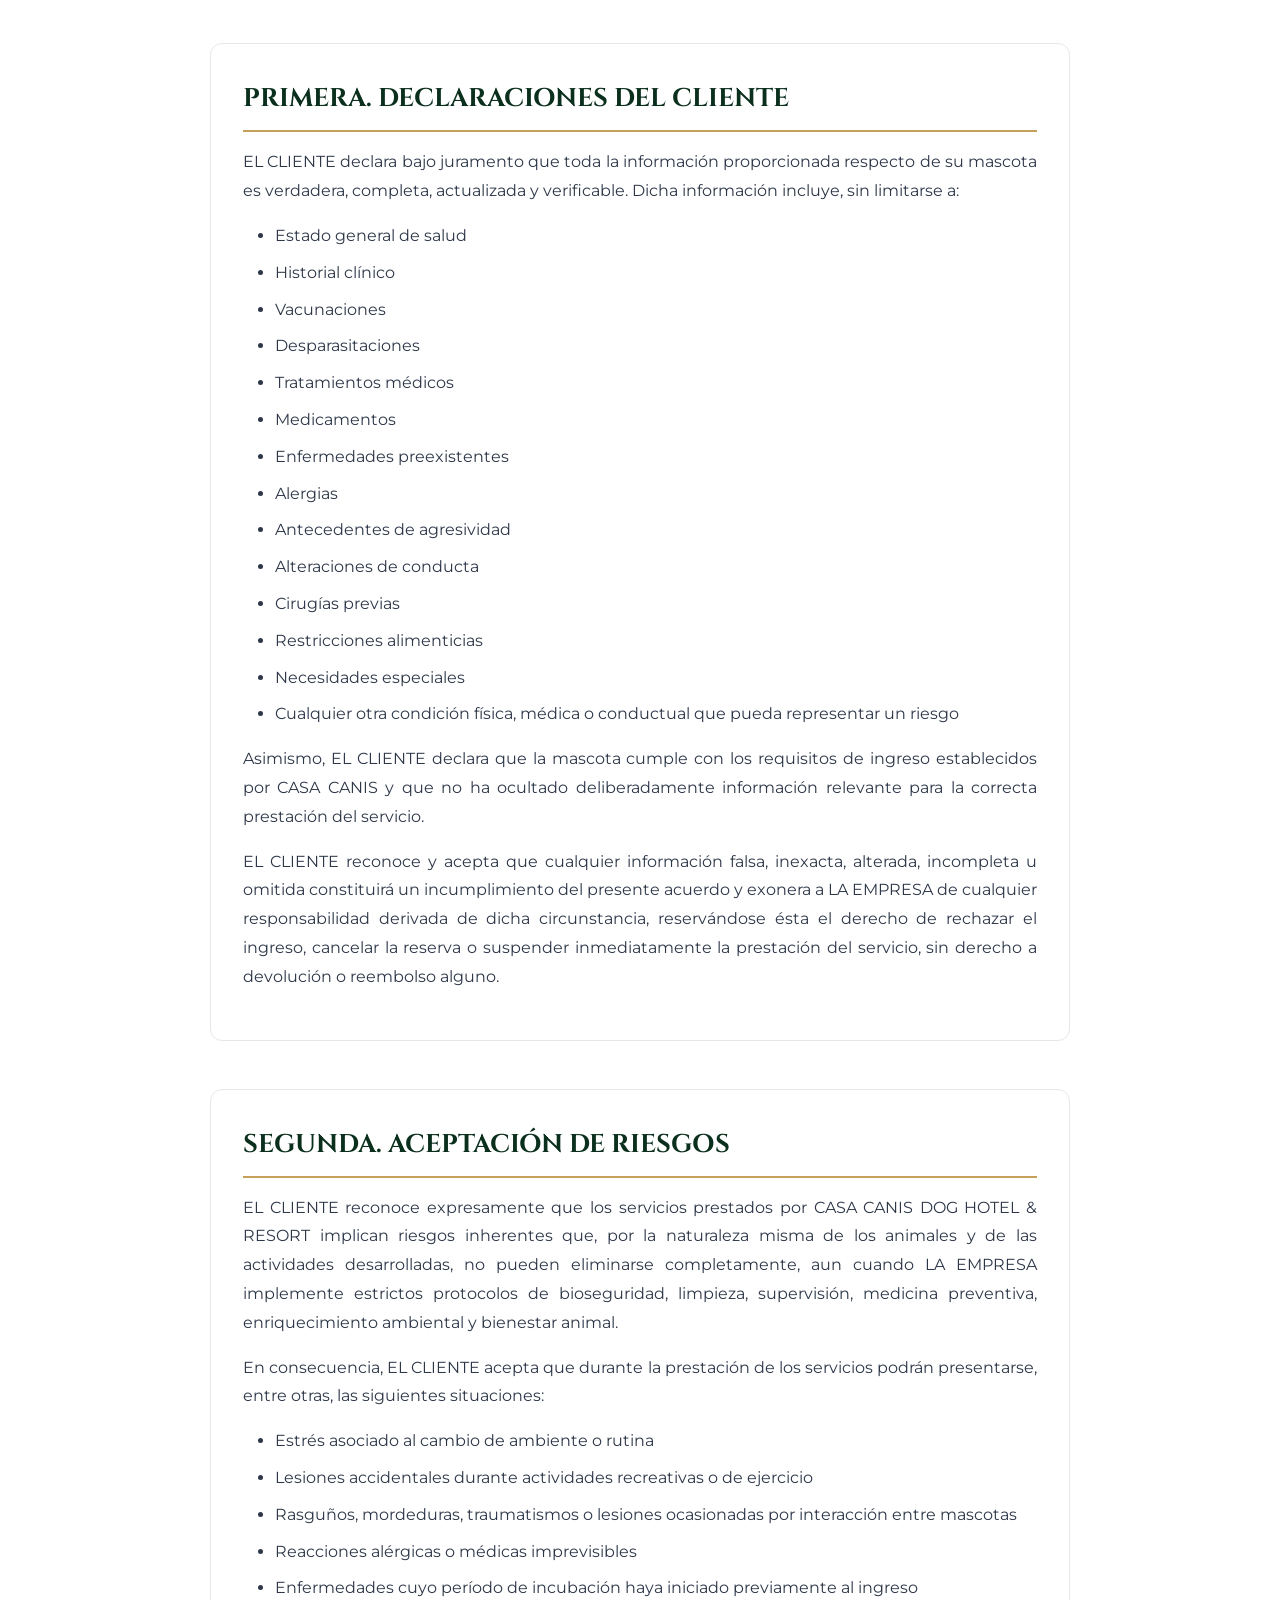
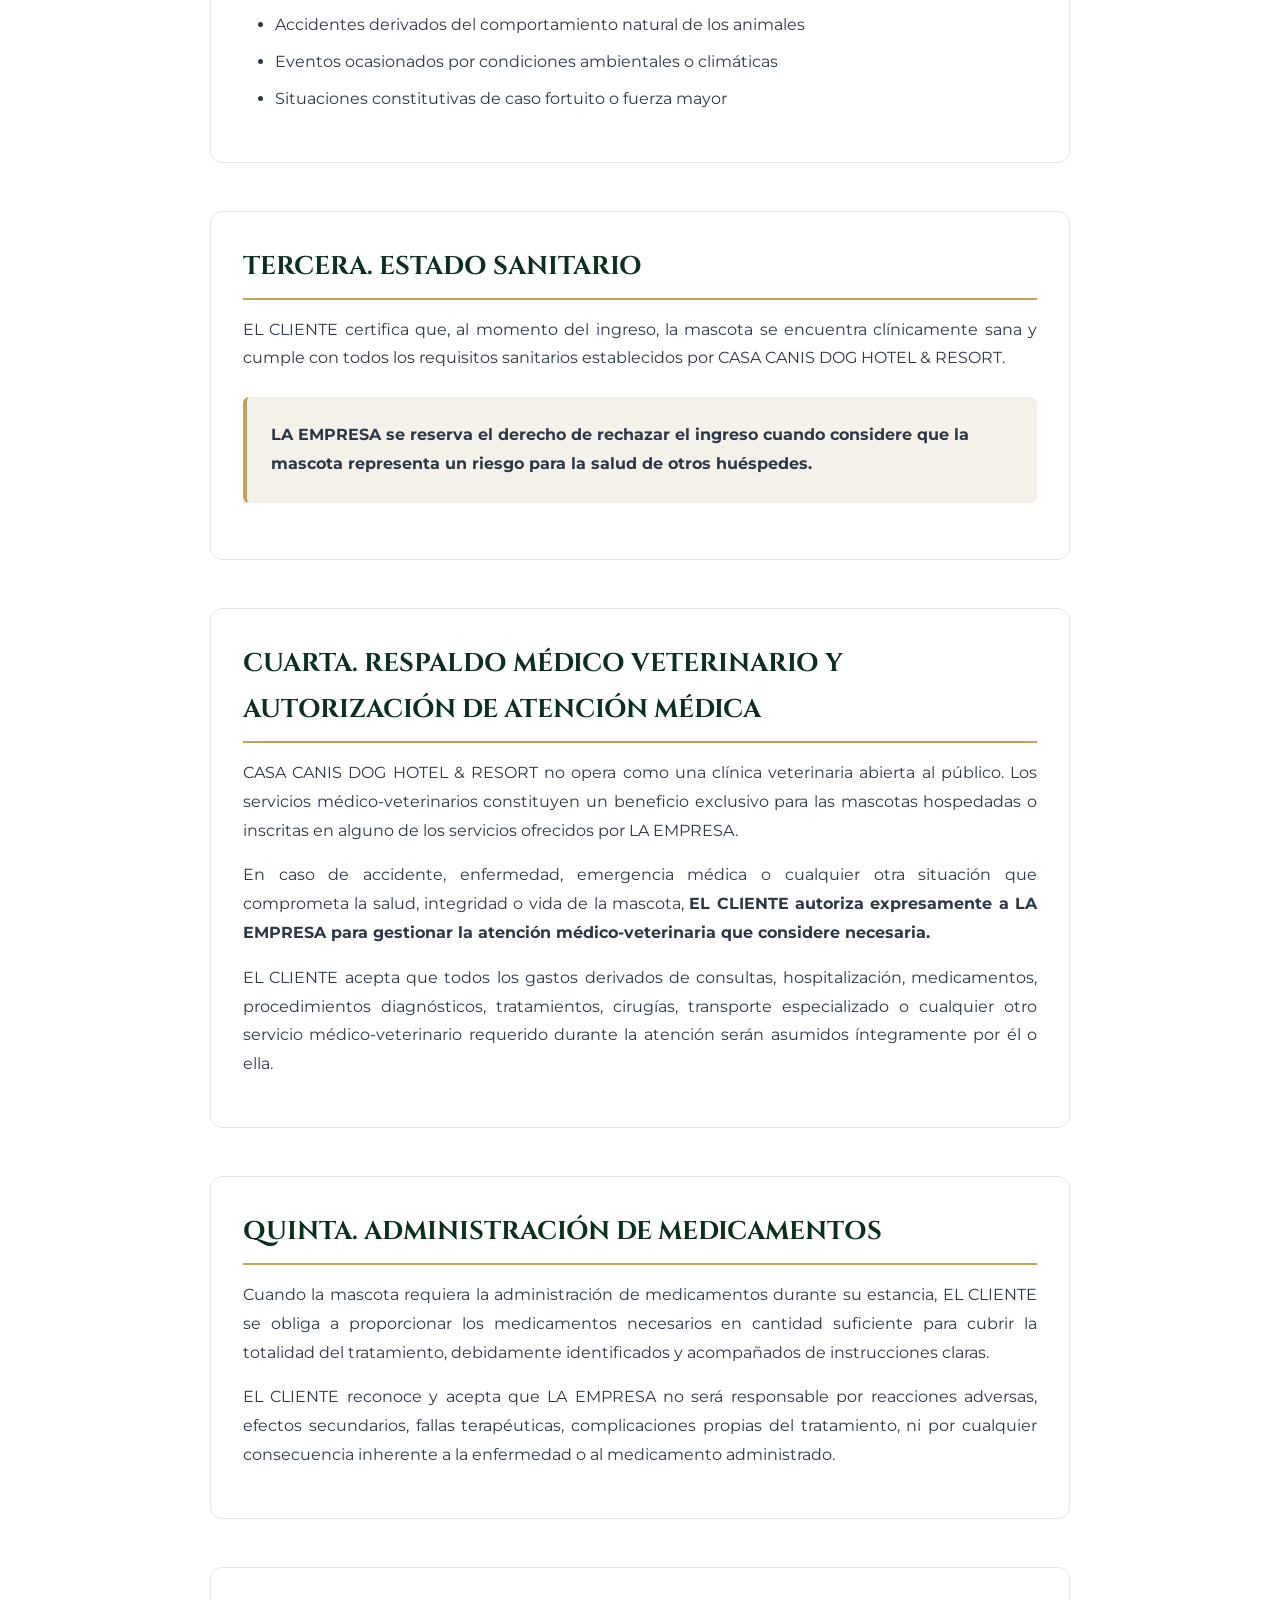
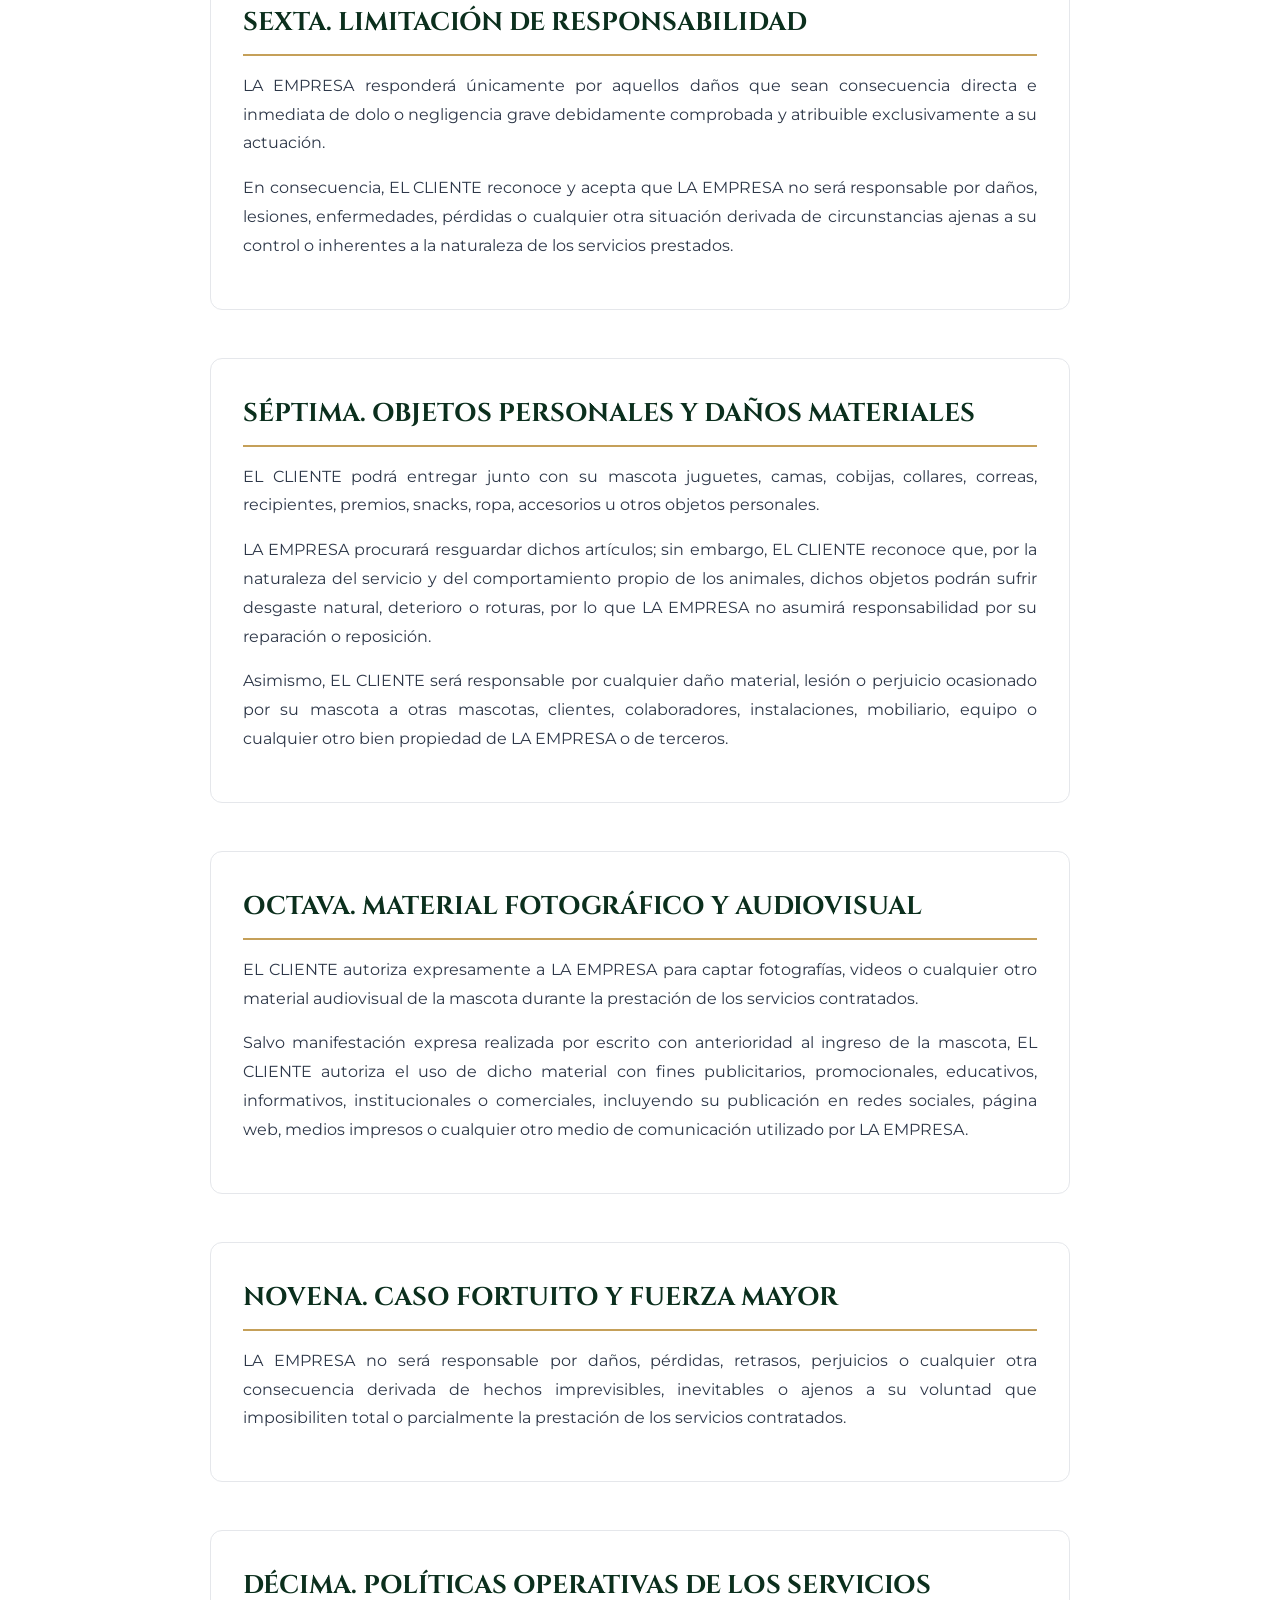
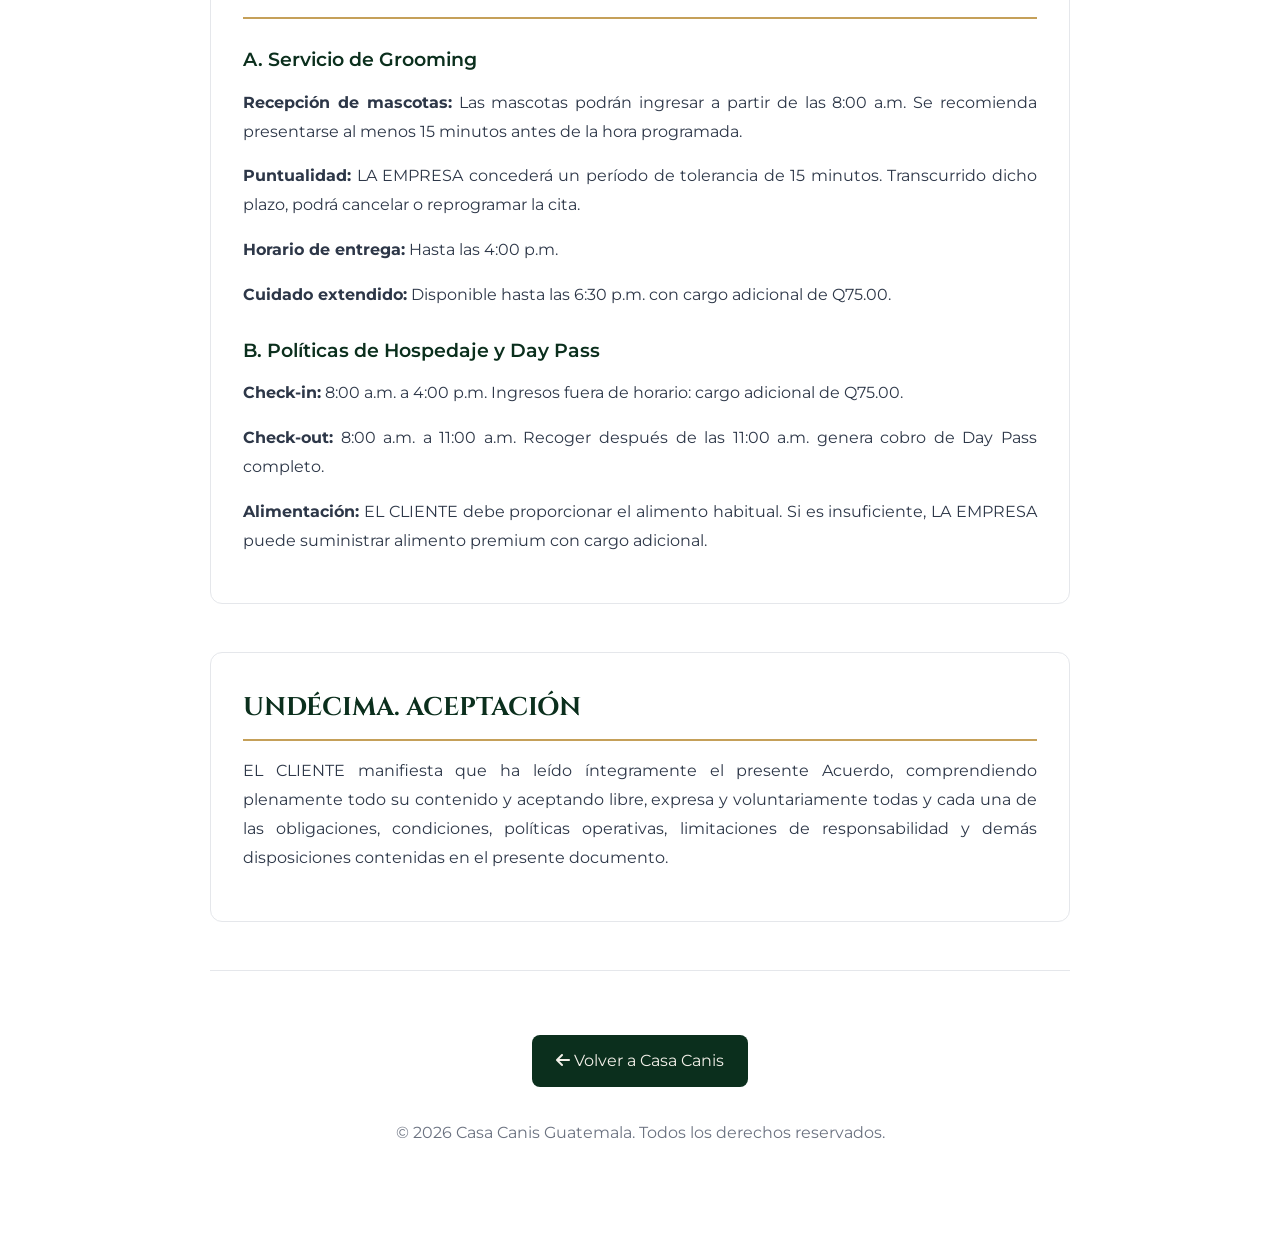
<file: terminos-condiciones.html>
<!DOCTYPE html>
<html lang="es">
<head>
    <meta charset="UTF-8">
    <meta name="viewport" content="width=device-width, initial-scale=1.0">
    <title>Términos y Condiciones | Casa Canis</title>

    <link rel="icon" type="image/png" href="fotos/casa canis logo 2.png">
    <link rel="apple-touch-icon" href="fotos/casa canis logo 2.png">

    <link href="https://fonts.googleapis.com/css2?family=Cinzel:wght@400;500;600;700;800&family=Montserrat:wght@300;400;500;600;700;800&display=swap" rel="stylesheet">
    <link rel="stylesheet" href="https://cdnjs.cloudflare.com/ajax/libs/font-awesome/6.4.0/css/all.min.css">

    <style>
        :root {
            --color-forest: #0B2F1D;
            --color-gold: #C5A059;
            --color-cream: #F4F1EA;
        }

        * {
            margin: 0;
            padding: 0;
            box-sizing: border-box;
        }

        body {
            font-family: 'Montserrat', sans-serif;
            color: #2d3748;
            background: var(--color-white);
            line-height: 1.8;
        }

        .container {
            max-width: 900px;
            margin: 0 auto;
            padding: 60px 20px;
        }

        header {
            background: var(--color-forest);
            color: var(--color-cream);
            padding: 2rem;
            text-align: center;
            margin-bottom: 2rem;
            border-radius: 12px;
        }

        header h1 {
            font-family: 'Cinzel', serif;
            font-size: 2rem;
            margin-bottom: 0.5rem;
        }

        header p {
            opacity: 0.9;
        }

        .toc {
            background: var(--color-cream);
            padding: 2rem;
            border-radius: 12px;
            margin-bottom: 2rem;
            border-left: 4px solid var(--color-gold);
        }

        .toc h2 {
            color: var(--color-forest);
            margin-bottom: 1rem;
        }

        .toc ol {
            list-style-position: inside;
            color: var(--color-forest);
        }

        .toc li {
            margin-bottom: 0.5rem;
            cursor: pointer;
            transition: color 0.3s;
        }

        .toc li:hover {
            color: var(--color-gold);
        }

        .toc a {
            color: var(--color-forest);
            text-decoration: none;
        }

        .toc a:hover {
            color: var(--color-gold);
        }

        .content {
            background: white;
        }

        .section {
            margin-bottom: 3rem;
            padding: 2rem;
            border: 1px solid #e5e7eb;
            border-radius: 12px;
        }

        .section h2 {
            font-family: 'Cinzel', serif;
            color: var(--color-forest);
            font-size: 1.6rem;
            margin-bottom: 1rem;
            border-bottom: 2px solid var(--color-gold);
            padding-bottom: 0.5rem;
        }

        .section h3 {
            color: var(--color-forest);
            margin-top: 1.5rem;
            margin-bottom: 0.75rem;
            font-weight: 600;
        }

        .section p {
            margin-bottom: 1rem;
            text-align: justify;
        }

        .section ul, .section ol {
            margin-left: 2rem;
            margin-bottom: 1rem;
        }

        .section li {
            margin-bottom: 0.5rem;
        }

        .highlight {
            background: var(--color-cream);
            padding: 1.5rem;
            border-left: 4px solid var(--color-gold);
            margin: 1.5rem 0;
            border-radius: 6px;
        }

        .btn-back {
            display: inline-block;
            background: var(--color-forest);
            color: var(--color-cream);
            padding: 0.75rem 1.5rem;
            border-radius: 8px;
            text-decoration: none;
            margin-top: 2rem;
            transition: background 0.3s;
        }

        .btn-back:hover {
            background: var(--color-gold);
            color: var(--color-forest);
        }

        footer {
            text-align: center;
            padding: 2rem;
            color: #6b7280;
            border-top: 1px solid #e5e7eb;
            margin-top: 3rem;
        }

        @media (max-width: 768px) {
            .container {
                padding: 30px 15px;
            }

            header h1 {
                font-size: 1.5rem;
            }

            .section {
                padding: 1.5rem;
            }
        }
    </style>
</head>
<body>

<div class="container">
    <header>
        <h1><i class="fas fa-shield-alt"></i> Términos y Condiciones</h1>
        <p>Casa Canis Dog Hotel & Resort</p>
    </header>

    <div class="toc">
        <h2>Tabla de Contenidos</h2>
        <ol>
            <li><a href="#primera">Declaraciones del Cliente</a></li>
            <li><a href="#segunda">Aceptación de Riesgos</a></li>
            <li><a href="#tercera">Estado Sanitario</a></li>
            <li><a href="#cuarta">Respaldo Médico Veterinario</a></li>
            <li><a href="#quinta">Administración de Medicamentos</a></li>
            <li><a href="#sexta">Limitación de Responsabilidad</a></li>
            <li><a href="#septima">Objetos Personales y Daños Materiales</a></li>
            <li><a href="#octava">Material Fotográfico y Audiovisual</a></li>
            <li><a href="#novena">Caso Fortuito y Fuerza Mayor</a></li>
            <li><a href="#decima">Políticas Operativas de los Servicios</a></li>
            <li><a href="#undecima">Aceptación</a></li>
        </ol>
    </div>

    <div class="content">
        <div class="section">
            <h2>ACUERDO DE PRESTACIÓN DE SERVICIOS, CONSENTIMIENTO INFORMADO, ACEPTACIÓN DE RIESGOS, TÉRMINOS Y CONDICIONES Y LIMITACIÓN DE RESPONSABILIDAD</h2>
            <p>Entre los suscritos, <strong>CASA CANIS DOG HOTEL & RESORT</strong>, en adelante denominada "LA EMPRESA", y <strong>EL CLIENTE</strong>, mayor de edad, propietario, poseedor o responsable legal de la mascota identificada durante el proceso de reserva o check-in, se celebra el presente Acuerdo de Prestación de Servicios, Consentimiento Informado, Aceptación de Riesgos, Términos y Condiciones y Limitación de Responsabilidad, el cual regula la prestación de todos los servicios ofrecidos por LA EMPRESA, incluyendo, pero sin limitarse a hospedaje, Day Pass, grooming, fisioterapia, atención médico-veterinaria, transporte, eventos, venta de productos, administración de medicamentos y cualquier otro servicio relacionado.</p>

            <p>El presente documento tiene por objeto establecer los derechos, obligaciones, condiciones de prestación del servicio, limitaciones de responsabilidad y políticas operativas que regirán la relación entre LAS PARTES durante la utilización de cualquiera de los servicios ofrecidos por CASA CANIS DOG HOTEL & RESORT.</p>

            <p>La aceptación del presente documento constituye una manifestación libre, expresa e informada por parte de EL CLIENTE, quien declara haber leído íntegramente su contenido, comprender el alcance jurídico de cada una de sus cláusulas y aceptar todas las obligaciones, condiciones, políticas y limitaciones aquí establecidas.</p>
        </div>

        <div class="section" id="primera">
            <h2>PRIMERA. DECLARACIONES DEL CLIENTE</h2>
            <p>EL CLIENTE declara bajo juramento que toda la información proporcionada respecto de su mascota es verdadera, completa, actualizada y verificable. Dicha información incluye, sin limitarse a:</p>
            <ul>
                <li>Estado general de salud</li>
                <li>Historial clínico</li>
                <li>Vacunaciones</li>
                <li>Desparasitaciones</li>
                <li>Tratamientos médicos</li>
                <li>Medicamentos</li>
                <li>Enfermedades preexistentes</li>
                <li>Alergias</li>
                <li>Antecedentes de agresividad</li>
                <li>Alteraciones de conducta</li>
                <li>Cirugías previas</li>
                <li>Restricciones alimenticias</li>
                <li>Necesidades especiales</li>
                <li>Cualquier otra condición física, médica o conductual que pueda representar un riesgo</li>
            </ul>
            <p>Asimismo, EL CLIENTE declara que la mascota cumple con los requisitos de ingreso establecidos por CASA CANIS y que no ha ocultado deliberadamente información relevante para la correcta prestación del servicio.</p>
            <p>EL CLIENTE reconoce y acepta que cualquier información falsa, inexacta, alterada, incompleta u omitida constituirá un incumplimiento del presente acuerdo y exonera a LA EMPRESA de cualquier responsabilidad derivada de dicha circunstancia, reservándose ésta el derecho de rechazar el ingreso, cancelar la reserva o suspender inmediatamente la prestación del servicio, sin derecho a devolución o reembolso alguno.</p>
        </div>

        <div class="section" id="segunda">
            <h2>SEGUNDA. ACEPTACIÓN DE RIESGOS</h2>
            <p>EL CLIENTE reconoce expresamente que los servicios prestados por CASA CANIS DOG HOTEL & RESORT implican riesgos inherentes que, por la naturaleza misma de los animales y de las actividades desarrolladas, no pueden eliminarse completamente, aun cuando LA EMPRESA implemente estrictos protocolos de bioseguridad, limpieza, supervisión, medicina preventiva, enriquecimiento ambiental y bienestar animal.</p>
            <p>En consecuencia, EL CLIENTE acepta que durante la prestación de los servicios podrán presentarse, entre otras, las siguientes situaciones:</p>
            <ul>
                <li>Estrés asociado al cambio de ambiente o rutina</li>
                <li>Lesiones accidentales durante actividades recreativas o de ejercicio</li>
                <li>Rasguños, mordeduras, traumatismos o lesiones ocasionadas por interacción entre mascotas</li>
                <li>Reacciones alérgicas o médicas imprevisibles</li>
                <li>Enfermedades cuyo período de incubación haya iniciado previamente al ingreso</li>
                <li>Accidentes derivados del comportamiento natural de los animales</li>
                <li>Eventos ocasionados por condiciones ambientales o climáticas</li>
                <li>Situaciones constitutivas de caso fortuito o fuerza mayor</li>
            </ul>
        </div>

        <div class="section" id="tercera">
            <h2>TERCERA. ESTADO SANITARIO</h2>
            <p>EL CLIENTE certifica que, al momento del ingreso, la mascota se encuentra clínicamente sana y cumple con todos los requisitos sanitarios establecidos por CASA CANIS DOG HOTEL & RESORT.</p>
            <div class="highlight">
                <strong>LA EMPRESA se reserva el derecho de rechazar el ingreso cuando considere que la mascota representa un riesgo para la salud de otros huéspedes.</strong>
            </div>
        </div>

        <div class="section" id="cuarta">
            <h2>CUARTA. RESPALDO MÉDICO VETERINARIO Y AUTORIZACIÓN DE ATENCIÓN MÉDICA</h2>
            <p>CASA CANIS DOG HOTEL & RESORT no opera como una clínica veterinaria abierta al público. Los servicios médico-veterinarios constituyen un beneficio exclusivo para las mascotas hospedadas o inscritas en alguno de los servicios ofrecidos por LA EMPRESA.</p>
            <p>En caso de accidente, enfermedad, emergencia médica o cualquier otra situación que comprometa la salud, integridad o vida de la mascota, <strong>EL CLIENTE autoriza expresamente a LA EMPRESA para gestionar la atención médico-veterinaria que considere necesaria.</strong></p>
            <p>EL CLIENTE acepta que todos los gastos derivados de consultas, hospitalización, medicamentos, procedimientos diagnósticos, tratamientos, cirugías, transporte especializado o cualquier otro servicio médico-veterinario requerido durante la atención serán asumidos íntegramente por él o ella.</p>
        </div>

        <div class="section" id="quinta">
            <h2>QUINTA. ADMINISTRACIÓN DE MEDICAMENTOS</h2>
            <p>Cuando la mascota requiera la administración de medicamentos durante su estancia, EL CLIENTE se obliga a proporcionar los medicamentos necesarios en cantidad suficiente para cubrir la totalidad del tratamiento, debidamente identificados y acompañados de instrucciones claras.</p>
            <p>EL CLIENTE reconoce y acepta que LA EMPRESA no será responsable por reacciones adversas, efectos secundarios, fallas terapéuticas, complicaciones propias del tratamiento, ni por cualquier consecuencia inherente a la enfermedad o al medicamento administrado.</p>
        </div>

        <div class="section" id="sexta">
            <h2>SEXTA. LIMITACIÓN DE RESPONSABILIDAD</h2>
            <p>LA EMPRESA responderá únicamente por aquellos daños que sean consecuencia directa e inmediata de dolo o negligencia grave debidamente comprobada y atribuible exclusivamente a su actuación.</p>
            <p>En consecuencia, EL CLIENTE reconoce y acepta que LA EMPRESA no será responsable por daños, lesiones, enfermedades, pérdidas o cualquier otra situación derivada de circunstancias ajenas a su control o inherentes a la naturaleza de los servicios prestados.</p>
        </div>

        <div class="section" id="septima">
            <h2>SÉPTIMA. OBJETOS PERSONALES Y DAÑOS MATERIALES</h2>
            <p>EL CLIENTE podrá entregar junto con su mascota juguetes, camas, cobijas, collares, correas, recipientes, premios, snacks, ropa, accesorios u otros objetos personales.</p>
            <p>LA EMPRESA procurará resguardar dichos artículos; sin embargo, EL CLIENTE reconoce que, por la naturaleza del servicio y del comportamiento propio de los animales, dichos objetos podrán sufrir desgaste natural, deterioro o roturas, por lo que LA EMPRESA no asumirá responsabilidad por su reparación o reposición.</p>
            <p>Asimismo, EL CLIENTE será responsable por cualquier daño material, lesión o perjuicio ocasionado por su mascota a otras mascotas, clientes, colaboradores, instalaciones, mobiliario, equipo o cualquier otro bien propiedad de LA EMPRESA o de terceros.</p>
        </div>

        <div class="section" id="octava">
            <h2>OCTAVA. MATERIAL FOTOGRÁFICO Y AUDIOVISUAL</h2>
            <p>EL CLIENTE autoriza expresamente a LA EMPRESA para captar fotografías, videos o cualquier otro material audiovisual de la mascota durante la prestación de los servicios contratados.</p>
            <p>Salvo manifestación expresa realizada por escrito con anterioridad al ingreso de la mascota, EL CLIENTE autoriza el uso de dicho material con fines publicitarios, promocionales, educativos, informativos, institucionales o comerciales, incluyendo su publicación en redes sociales, página web, medios impresos o cualquier otro medio de comunicación utilizado por LA EMPRESA.</p>
        </div>

        <div class="section" id="novena">
            <h2>NOVENA. CASO FORTUITO Y FUERZA MAYOR</h2>
            <p>LA EMPRESA no será responsable por daños, pérdidas, retrasos, perjuicios o cualquier otra consecuencia derivada de hechos imprevisibles, inevitables o ajenos a su voluntad que imposibiliten total o parcialmente la prestación de los servicios contratados.</p>
        </div>

        <div class="section" id="decima">
            <h2>DÉCIMA. POLÍTICAS OPERATIVAS DE LOS SERVICIOS</h2>

            <h3>A. Servicio de Grooming</h3>
            <p><strong>Recepción de mascotas:</strong> Las mascotas podrán ingresar a partir de las 8:00 a.m. Se recomienda presentarse al menos 15 minutos antes de la hora programada.</p>
            <p><strong>Puntualidad:</strong> LA EMPRESA concederá un período de tolerancia de 15 minutos. Transcurrido dicho plazo, podrá cancelar o reprogramar la cita.</p>
            <p><strong>Horario de entrega:</strong> Hasta las 4:00 p.m.</p>
            <p><strong>Cuidado extendido:</strong> Disponible hasta las 6:30 p.m. con cargo adicional de Q75.00.</p>

            <h3>B. Políticas de Hospedaje y Day Pass</h3>
            <p><strong>Check-in:</strong> 8:00 a.m. a 4:00 p.m. Ingresos fuera de horario: cargo adicional de Q75.00.</p>
            <p><strong>Check-out:</strong> 8:00 a.m. a 11:00 a.m. Recoger después de las 11:00 a.m. genera cobro de Day Pass completo.</p>
            <p><strong>Alimentación:</strong> EL CLIENTE debe proporcionar el alimento habitual. Si es insuficiente, LA EMPRESA puede suministrar alimento premium con cargo adicional.</p>
        </div>

        <div class="section" id="undecima">
            <h2>UNDÉCIMA. ACEPTACIÓN</h2>
            <p>EL CLIENTE manifiesta que ha leído íntegramente el presente Acuerdo, comprendiendo plenamente todo su contenido y aceptando libre, expresa y voluntariamente todas y cada una de las obligaciones, condiciones, políticas operativas, limitaciones de responsabilidad y demás disposiciones contenidas en el presente documento.</p>
        </div>
    </div>

    <footer>
        <a href="index.html" class="btn-back"><i class="fas fa-arrow-left"></i> Volver a Casa Canis</a>
        <p style="margin-top: 2rem;">&copy; 2026 Casa Canis Guatemala. Todos los derechos reservados.</p>
    </footer>
</div>

</body>
</html>
</file>
<file: style.css>
/* ============================================ */
/* VARIABLES GLOBALES */
/* ============================================ */
:root {
    --color-forest: #081804;
    --color-forest-light: #13381A;
    --color-gold: #B29618;
    --color-gold-hover: #C1A930;
    --color-cream: #F4F1EA;
    --color-white: #FFFFFF;
    --color-gray-light: #F9FAFB;
    --color-gray-medium: #E5E7EB;
    --color-gray-dark: #6B7280;

    --font-serif: 'Cinzel', serif;
    --font-sans: 'Montserrat', sans-serif;

    --transition-smooth: all 0.35s cubic-bezier(0.4, 0, 0.2, 1);
    --transition-fast: all 0.2s ease-out;

    --navbar-height: 174px;
}

* {
    margin: 0;
    padding: 0;
    box-sizing: border-box;
}

html {
    scroll-behavior: smooth;
}

body {
    font-family: var(--font-sans);
    color: #2d3748;
    background: var(--color-white);
    line-height: 1.5;
}

.container {
    max-width: 1200px;
    margin: 0 auto;
    padding: 0 20px;
}

/* ============================================ */
/* NAVEGACIÓN */
/* ============================================ */
.navbar {
    position: fixed;
    top: 0;
    left: 0;
    right: 0;
    z-index: 1000;
    padding: 0.75rem 0;
    transition: var(--transition-smooth);
}

.navbar::before {
    content: '';
    position: absolute;
    inset: 0;
    background: rgba(255, 255, 255, 0.98);
    backdrop-filter: blur(10px);
    box-shadow: 0 2px 15px rgba(0, 0, 0, 0.08);
    z-index: -1;
}

.nav-container {
    position: relative;
    z-index: 1;
    max-width: 1200px;
    margin: 0 auto;
    padding: 0 20px;
    display: flex;
    justify-content: space-between;
    align-items: center;
}

.nav-brand {
    display: flex;
    align-items: center;
    gap: 0.75rem;
    font-size: 1.3rem;
    font-weight: 700;
    font-family: var(--font-serif);
    color: var(--color-forest);
    cursor: pointer;
    transition: var(--transition-fast);
}

.nav-brand .logo-img {
    height: 150px;
    width: auto;
    object-fit: contain;
}

.nav-brand:hover {
    transform: scale(1.03);
}

.nav-links {
    display: flex;
    gap: 2rem;
    align-items: center;
}

.nav-link {
    text-decoration: none;
    color: var(--color-forest);
    font-weight: 500;
    font-size: 0.95rem;
    transition: var(--transition-fast);
    position: relative;
}

.nav-link::after {
    content: '';
    position: absolute;
    bottom: -4px;
    left: 0;
    width: 0;
    height: 2px;
    background: var(--color-gold);
    transition: width 0.3s ease-out;
}

.nav-link:hover::after {
    width: 100%;
}

.nav-link-cta {
    background: var(--color-forest);
    color: var(--color-cream);
    padding: 0.75rem 1.5rem;
    border-radius: 9999px;
    font-weight: 600;
    display: inline-flex;
    align-items: center;
    justify-content: center;
    white-space: nowrap;
    flex-shrink: 0;
    text-align: center;
}

.nav-link-cta::after {
    display: none;
}

.nav-link-cta:hover {
    background: var(--color-forest-light);
    transform: translateY(-2px);
}

/* MENÚ HAMBURGUESA */
.hamburger-btn {
    display: none;
    flex-direction: column;
    justify-content: center;
    align-items: center;
    gap: 5px;
    width: 36px;
    height: 36px;
    background: none;
    border: none;
    cursor: pointer;
    padding: 0;
    z-index: 1001;
}

.hamburger-btn span {
    display: block;
    width: 100%;
    height: 3px;
    background: var(--color-forest);
    border-radius: 2px;
    transition: var(--transition-fast);
}

.hamburger-btn.open span:nth-child(1) {
    transform: translateY(8px) rotate(45deg);
}

.hamburger-btn.open span:nth-child(2) {
    opacity: 0;
}

.hamburger-btn.open span:nth-child(3) {
    transform: translateY(-8px) rotate(-45deg);
}

.nav-overlay {
    display: none;
    position: fixed;
    inset: 0;
    background: rgba(0, 0, 0, 0.5);
    z-index: 998;
    opacity: 0;
    transition: opacity 0.3s ease;
}

.nav-overlay.open {
    display: block;
    opacity: 1;
}

body.nav-open {
    overflow: hidden;
}

@media (max-width: 768px) {
    :root {
        --navbar-height: 111px;
    }
    .navbar {
        padding: 0.5rem 0;
    }
    .nav-brand {
        gap: 0.5rem;
        font-size: 1rem;
    }
    .nav-brand .logo-img {
        height: 95px;
        width: auto;
    }
    .hamburger-btn {
        display: flex;
        position: relative;
        z-index: 1002;
    }
    .nav-links {
        position: fixed;
        top: 0;
        right: 0;
        bottom: 0;
        width: 280px;
        max-width: 80vw;
        background: var(--color-white);
        flex-direction: column;
        align-items: flex-start;
        justify-content: flex-start;
        gap: 0;
        padding: 1.25rem 1.5rem 2rem;
        transform: translateX(100%);
        transition: transform 0.35s ease;
        z-index: 1001;
        box-shadow: -4px 0 20px rgba(0, 0, 0, 0.15);
        overflow-y: auto;
    }
    .nav-links.open {
        transform: translateX(0);
    }
    .nav-link {
        flex: none;
        width: 100%;
        text-align: left;
        white-space: normal;
        overflow: visible;
        text-overflow: clip;
        font-size: 1rem;
        padding: 0.9rem 0;
        border-bottom: 1px solid var(--color-gray-medium);
    }
    .nav-link-cta {
        flex: none;
        width: 100%;
        margin-top: 1.25rem;
        border-bottom: none;
        justify-content: center;
        font-size: 1rem;
        padding: 0.9rem 1rem;
    }
}

@media (max-width: 480px) {
    :root {
        --navbar-height: 91px;
    }
    .navbar {
        padding: 0.4rem 0;
    }
    .nav-container {
        padding: 0 12px;
    }
    .nav-brand {
        gap: 0.4rem;
        font-size: 0.9rem;
    }
    .nav-brand .logo-img {
        height: 78px;
        width: auto;
    }
}

/* ============================================ */
/* HERO SECTION */
/* ============================================ */
.hero {
    position: relative;
    min-height: 100vh;
    display: flex;
    align-items: center;
    justify-content: center;
    overflow: hidden;
    margin-top: var(--navbar-height);
    background-position: center;
    background-size: cover;
    background-attachment: fixed;
}

.hero-overlay {
    position: absolute;
    top: 0;
    left: 0;
    right: 0;
    bottom: 0;
    background: linear-gradient(180deg, rgba(8, 24, 4, 0.4) 0%, rgba(8, 24, 4, 0.8) 100%);
    z-index: 1;
}

.hero-content {
    position: relative;
    z-index: 10;
    text-align: center;
    max-width: 900px;
    padding: 60px 20px;
    margin: 0 auto;
}

.hero-text {
    animation: fade-in-up 1s ease-out 0.2s both;
}

.hero-title {
    font-family: var(--font-serif);
    font-size: clamp(2.5rem, 8vw, 4rem);
    font-weight: 700;
    color: var(--color-cream);
    margin-bottom: 1.5rem;
    line-height: 1.2;
    text-shadow: 0 4px 20px rgba(0, 0, 0, 0.3);
}

.hero-subtitle {
    font-size: clamp(1rem, 3vw, 1.5rem);
    color: rgba(244, 241, 234, 0.9);
    margin-bottom: 2.5rem;
    font-weight: 300;
    letter-spacing: 0.5px;
}

.hero-buttons {
    display: flex;
    gap: 1.5rem;
    justify-content: center;
    flex-wrap: wrap;
}

.hero-note {
    margin-top: 1.75rem;
    color: var(--color-cream);
    font-size: 0.95rem;
    font-weight: 500;
    opacity: 0.9;
}

/* ============================================ */
/* BOTONES */
/* ============================================ */
.btn {
    display: inline-flex;
    align-items: center;
    gap: 0.75rem;
    padding: 1rem 2rem;
    border-radius: 12px;
    font-weight: 600;
    text-decoration: none;
    border: none;
    cursor: pointer;
    transition: var(--transition-smooth);
    font-size: 1rem;
}

.btn-primary {
    background: var(--color-gold);
    color: var(--color-forest);
    box-shadow: 0 8px 20px rgba(178, 150, 24, 0.3);
}

.btn-primary:hover {
    background: var(--color-gold-hover);
    transform: translateY(-4px);
    box-shadow: 0 12px 30px rgba(178, 150, 24, 0.4);
}

.btn-secondary {
    background: rgba(255, 255, 255, 0.15);
    color: var(--color-cream);
    border: 2px solid rgba(255, 255, 255, 0.3);
    backdrop-filter: blur(10px);
}

.btn-secondary:hover {
    background: rgba(255, 255, 255, 0.25);
    border-color: rgba(255, 255, 255, 0.5);
    transform: translateY(-4px);
}

.btn-full {
    width: 100%;
}

.btn-submit {
    background: var(--color-forest);
    color: var(--color-cream);
    width: 100%;
    padding: 1.2rem;
    font-size: 1.1rem;
    margin-top: 1rem;
}

.btn-submit:hover {
    background: var(--color-forest-light);
    transform: translateY(-2px);
}

/* ============================================ */
/* ANIMACIONES SCROLL-TRIGGERED */
/* ============================================ */
@keyframes fade-in-up {
    from {
        opacity: 0;
        transform: translateY(30px);
    }
    to {
        opacity: 1;
        transform: translateY(0);
    }
}

@keyframes fade-in-left {
    from {
        opacity: 0;
        transform: translateX(-30px);
    }
    to {
        opacity: 1;
        transform: translateX(0);
    }
}

@keyframes fade-in {
    from {
        opacity: 0;
    }
    to {
        opacity: 1;
    }
}

.fade-in-up,
.fade-in-left {
    opacity: 0;
}

.fade-in {
    opacity: 1;
}

.fade-in-up.visible {
    animation: fade-in-up 0.8s ease-out forwards;
}

.fade-in-left.visible {
    animation: fade-in-left 0.8s ease-out forwards;
}

/* ============================================ */
/* SECCIÓN: SOBRE NOSOTROS */
/* ============================================ */
.summary-section {
    padding: 6rem 0;
    background: var(--color-cream);
    border-top: 1px solid rgba(8, 24, 4, 0.1);
}

.summary-box {
    background: var(--color-white);
    padding: 3rem;
    border-radius: 20px;
    border: 1px solid rgba(178, 150, 24, 0.2);
    box-shadow: 0 4px 20px rgba(0, 0, 0, 0.05);
}

.summary-box h2 {
    font-family: var(--font-serif);
    font-size: clamp(1.8rem, 5vw, 2.5rem);
    color: var(--color-forest);
    margin-bottom: 2rem;
    font-weight: 600;
    line-height: 1.4;
}

.summary-content {
    display: grid;
    grid-template-columns: 1fr 1fr;
    gap: 3rem;
    align-items: center;
}

.summary-text p {
    margin-bottom: 1.5rem;
    color: var(--color-gray-dark);
    line-height: 1.6;
    text-align: left;
}

.summary-image {
    border-radius: 16px;
    overflow: hidden;
    box-shadow: 0 10px 30px rgba(0, 0, 0, 0.1);
}

.summary-img {
    width: 100%;
    height: auto;
    display: block;
    object-fit: cover;
}

@media (max-width: 768px) {
    .summary-section {
        padding: 4rem 0;
    }
    .summary-box {
        padding: 2rem;
    }
    .summary-content {
        grid-template-columns: 1fr;
        gap: 2rem;
    }
}

/* ============================================ */
/* SECCIÓN: DIFERENCIADORES */
/* ============================================ */
.diferenciadores-section {
    padding: 6rem 0;
    background: var(--color-white);
}

.section-title {
    font-family: var(--font-serif);
    font-size: clamp(2rem, 6vw, 3rem);
    color: var(--color-forest);
    margin-bottom: 1rem;
    font-weight: 700;
}

.section-subtitle {
    font-size: 1.2rem;
    color: var(--color-gray-dark);
    margin-bottom: 3.5rem;
    font-weight: 400;
}

.section-description {
    font-size: 1rem;
    color: var(--color-gray-dark);
    margin-bottom: 2rem;
    line-height: 1.6;
}

.diferenciadores-grid {
    display: grid;
    grid-template-columns: repeat(auto-fit, minmax(300px, 1fr));
    gap: 2rem;
}

.diferenciador-card {
    position: relative;
    min-height: 500px;
    border-radius: 16px;
    overflow: hidden;
    transition: var(--transition-smooth);
    background-position: center;
    background-size: cover;
    will-change: transform;
    backface-visibility: hidden;
    -webkit-font-smoothing: antialiased;
    display: flex;
    flex-direction: column;
}


.diferenciador-card:hover {
    transform: translateY(-8px);
    box-shadow: 0 20px 40px rgba(8, 24, 4, 0.15);
}

.card-overlay {
    position: absolute;
    top: 0;
    left: 0;
    right: 0;
    bottom: 0;
    background: linear-gradient(180deg, rgba(8, 24, 4, 0.3) 0%, rgba(8, 24, 4, 0.9) 100%);
    z-index: 1;
}

.card-content {
    position: relative;
    flex: 1;
    display: flex;
    flex-direction: column;
    justify-content: center;
    padding: 2.5rem;
    z-index: 2;
    color: var(--color-cream);
}

.card-icon {
    width: 50px;
    height: 50px;
    background: rgba(178, 150, 24, 0.3);
    border-radius: 10px;
    display: flex;
    align-items: center;
    justify-content: center;
    color: var(--color-gold);
    font-size: 1.5rem;
    margin-bottom: 1.5rem;
    border: 2px solid var(--color-gold);
}

.card-content h3 {
    font-size: 1.3rem;
    font-weight: 600;
    margin-bottom: 1rem;
    line-height: 1.3;
    min-height: 2.6em;
    display: flex;
    align-items: flex-end;
}

.card-content p {
    font-size: 0.95rem;
    line-height: 1.55;
    opacity: 0.95;
    max-height: 8.4em;
    overflow-y: auto;
    scrollbar-width: thin;
    padding-right: 4px;
}

@media (max-width: 768px) {
    .diferenciadores-section {
        padding: 4rem 0;
    }
    .diferenciadores-grid {
        grid-template-columns: 1fr;
    }
}

/* ============================================ */
/* SECCIÓN: SERVICIOS */
/* ============================================ */
.servicios-section {
    padding: 6rem 0;
    background: linear-gradient(180deg, var(--color-cream) 0%, var(--color-white) 100%);
}

.servicios-grid {
    display: grid;
    grid-template-columns: repeat(auto-fit, minmax(320px, 1fr));
    gap: 2rem;
    margin-bottom: 4rem;
}

.servicio-card {
    position: relative;
    min-height: 500px;
    border-radius: 16px;
    overflow: hidden;
    transition: var(--transition-smooth);
    background-position: center;
    background-size: cover;
    background-attachment: fixed;
    will-change: transform;
    backface-visibility: hidden;
    -webkit-font-smoothing: antialiased;
    display: flex;
    flex-direction: column;
}


.servicio-card:hover {
    transform: translateY(-12px);
}

.servicio-overlay {
    position: absolute;
    top: 0;
    left: 0;
    right: 0;
    bottom: 0;
    background: linear-gradient(180deg, rgba(8, 24, 4, 0.2) 0%, rgba(8, 24, 4, 0.95) 100%);
    z-index: 1;
}

.servicio-content {
    position: relative;
    flex: 1;
    display: flex;
    flex-direction: column;
    justify-content: flex-start;
    padding: 2.5rem;
    z-index: 2;
    color: var(--color-cream);
}

.servicio-icon {
    width: 50px;
    height: 50px;
    background: rgba(178, 150, 24, 0.3);
    border-radius: 10px;
    display: flex;
    align-items: center;
    justify-content: center;
    color: var(--color-gold);
    font-size: 1.5rem;
    margin-bottom: 1rem;
    border: 2px solid var(--color-gold);
}

.servicio-content h3 {
    font-size: 1.3rem;
    font-weight: 600;
    margin-bottom: 1rem;
    line-height: 1.3;
    min-height: 2.6em;
    display: flex;
    align-items: flex-end;
}

.servicio-content > p {
    font-size: 0.95rem;
    margin-bottom: 1.5rem;
    line-height: 1.55;
    opacity: 0.95;
    max-height: 6.2em;
    overflow-y: auto;
    scrollbar-width: thin;
    padding-right: 4px;
}

.servicio-horario {
    background: rgba(8, 24, 4, 0.6);
    padding: 1rem;
    border-radius: 8px;
    margin-bottom: 1rem;
}

.servicio-horario h4 {
    font-size: 0.9rem;
    font-weight: 600;
    margin-bottom: 0.5rem;
    color: var(--color-gold);
}

.servicio-horario ul {
    list-style: none;
    font-size: 0.85rem;
}

.servicio-horario li {
    margin-bottom: 0.4rem;
}

.servicio-info {
    background: rgba(8, 24, 4, 0.4);
    padding: 1rem;
    border-radius: 8px;
    margin-bottom: 1rem;
    font-size: 0.85rem;
    border-left: 3px solid var(--color-gold);
}

.servicio-info p {
    margin-bottom: 0.5rem;
    line-height: 1.4;
}

.servicio-beneficios {
    border-top: 1px solid rgba(244, 241, 234, 0.2);
    padding-top: 1rem;
}

.servicio-beneficios p {
    font-size: 0.85rem;
    margin-bottom: 0.5rem;
    color: var(--color-gold);
    font-weight: 500;
}

/* SERVICIOS ESPECIALES */
.servicios-adicionales {
    margin-top: 4rem;
    padding-top: 2rem;
    border-top: 2px solid rgba(8, 24, 4, 0.1);
}

.servicios-title {
    margin-bottom: 2rem;
}

.servicios-especiales {
    display: grid;
    grid-template-columns: repeat(auto-fit, minmax(280px, 1fr));
    gap: 2rem;
}

.servicio-especial {
    background: var(--color-cream);
    padding: 2rem;
    border-radius: 16px;
    border-left: 4px solid var(--color-gold);
    opacity: 0;
}

.servicio-especial.visible {
    animation: fade-in-up 0.8s ease-out forwards;
}

.servicio-especial:hover {
    box-shadow: 0 8px 25px rgba(178, 150, 24, 0.15);
    transform: translateY(-4px);
}

.servicio-especial h4 {
    color: var(--color-forest);
    margin-bottom: 1rem;
    font-size: 1.1rem;
    font-weight: 600;
}

.servicio-especial p {
    color: var(--color-gray-dark);
    line-height: 1.6;
    font-size: 0.95rem;
}

@media (max-width: 768px) {
    .servicios-section {
        padding: 4rem 0;
    }
    .servicio-card {
        min-height: 560px;
    }
}


/* ============================================ */
/* SECCIÓN: PROMOCIONES */
/* ============================================ */
.promociones-section {
    position: relative;
    padding: 7rem 0;
    background-position: center;
    background-size: cover;
    background-attachment: fixed;
    text-align: center;
    overflow: hidden;
}

.promociones-overlay {
    position: absolute;
    inset: 0;
    background: linear-gradient(180deg, rgba(8, 24, 4, 0.55) 0%, rgba(8, 24, 4, 0.75) 100%);
    z-index: 1;
}

.promociones-content {
    position: relative;
    z-index: 2;
}

.promociones-content .section-title,
.promociones-content .section-subtitle {
    color: var(--color-cream);
}

.promociones-content .section-subtitle {
    margin-bottom: 2rem;
}

.promo-carousel {
    position: relative;
    height: 600px;
    margin: 0 auto 2.5rem;
    overflow: hidden;
    -webkit-user-select: none;
    user-select: none;
    touch-action: pan-y;
}

.promo-track {
    position: relative;
    width: 100%;
    height: calc(100% - 2.5rem);
}

.promo-slide {
    position: absolute;
    top: 0;
    left: 50%;
    height: 100%;
    aspect-ratio: 9 / 16;
    transform: translateX(-50%) scale(0.7);
    opacity: 0;
    filter: blur(6px);
    pointer-events: none;
    transition: transform 0.5s ease, opacity 0.5s ease, filter 0.5s ease;
    z-index: 1;
}

.promo-slide img {
    width: 100%;
    height: 100%;
    object-fit: contain;
    border-radius: 16px;
    box-shadow: 0 12px 30px rgba(0, 0, 0, 0.4);
    -webkit-user-drag: none;
}

.promo-slide.is-active {
    transform: translateX(-50%) scale(1);
    opacity: 1;
    filter: none;
    pointer-events: auto;
    z-index: 3;
}

.promo-slide.is-prev,
.promo-slide.is-next {
    opacity: 0.55;
    filter: blur(5px);
    z-index: 2;
}

.promo-slide.is-prev {
    transform: translateX(-125%) scale(0.8);
}

.promo-slide.is-next {
    transform: translateX(25%) scale(0.8);
}

.promo-arrow {
    position: absolute;
    top: calc(50% - 1.25rem);
    transform: translateY(-50%);
    width: 44px;
    height: 44px;
    border: none;
    border-radius: 50%;
    background: rgba(8, 24, 4, 0.7);
    color: var(--color-cream);
    cursor: pointer;
    z-index: 5;
    transition: var(--transition-fast);
}

.promo-arrow:hover {
    background: var(--color-gold);
    color: var(--color-forest);
}

.promo-prev { left: 8px; }
.promo-next { right: 8px; }

.promo-dots {
    position: absolute;
    bottom: 0;
    left: 0;
    right: 0;
    display: flex;
    justify-content: center;
    gap: 8px;
}

.promo-dot {
    width: 10px;
    height: 10px;
    padding: 0;
    border: none;
    border-radius: 50%;
    background: rgba(244, 241, 234, 0.4);
    cursor: pointer;
}

.promo-dot.is-active {
    background: var(--color-gold);
}

@media (max-width: 768px) {
    .promociones-section {
        padding: 4.5rem 0;
    }
    .promo-carousel {
        height: 500px;
    }
    .promo-arrow {
        width: 36px;
        height: 36px;
    }
}

/* ============================================ */
/* SECCIÓN: FORMULARIO DE CONTACTO */
/* ============================================ */
.contacto-section {
    position: relative;
    padding: 6rem 0;
    background-position: center;
    background-size: cover;
    background-attachment: fixed;
    overflow: hidden;
}

.contacto-overlay {
    position: absolute;
    inset: 0;
    background: linear-gradient(180deg, rgba(244, 241, 234, 0.6) 0%, rgba(244, 241, 234, 0.8) 100%);
    z-index: 1;
}

.contacto-content {
    position: relative;
    z-index: 2;
}

.contacto-form {
    background: var(--color-white);
    padding: 3rem;
    border-radius: 20px;
    border: 1px solid var(--color-gray-medium);
    box-shadow: 0 8px 30px rgba(0, 0, 0, 0.08);
}

.form-row {
    display: grid;
    grid-template-columns: 1fr 1fr;
    gap: 1.5rem;
}

.form-group {
    margin-bottom: 1.5rem;
}

.form-group label {
    display: block;
    margin-bottom: 0.5rem;
    color: var(--color-forest);
    font-weight: 500;
    font-size: 0.95rem;
}

.form-group input,
.form-group select,
.form-group textarea {
    width: 100%;
    padding: 0.75rem 1rem;
    border: 1px solid var(--color-gray-medium);
    border-radius: 10px;
    font-family: var(--font-sans);
    font-size: 0.95rem;
    background: var(--color-gray-light);
    color: var(--color-forest);
    transition: var(--transition-fast);
}

.form-group input::placeholder,
.form-group textarea::placeholder {
    color: rgba(107, 114, 128, 0.6);
}

.form-group input:focus,
.form-group select:focus,
.form-group textarea:focus {
    outline: none;
    border-color: var(--color-gold);
    background: var(--color-white);
    box-shadow: 0 0 0 3px rgba(178, 150, 24, 0.1);
}

.cantidad-stepper {
    display: flex;
    flex-wrap: nowrap;
    align-items: stretch;
    gap: 0.5rem;
}

.cantidad-stepper input[type="number"] {
    text-align: center;
    min-width: 0;
    flex: 1;
    -moz-appearance: textfield;
}

.cantidad-stepper input[type="number"]::-webkit-outer-spin-button,
.cantidad-stepper input[type="number"]::-webkit-inner-spin-button {
    -webkit-appearance: none;
    margin: 0;
}

.stepper-btn {
    display: none;
    width: 48px;
    flex-shrink: 0;
    border: 1px solid var(--color-gray-medium);
    background: var(--color-gray-light);
    color: var(--color-forest);
    border-radius: 10px;
    font-size: 1.3rem;
    font-weight: 700;
    cursor: pointer;
    transition: var(--transition-fast);
}

.stepper-btn:hover {
    background: var(--color-gold);
    border-color: var(--color-gold);
    color: var(--color-white);
}

.stepper-btn:active {
    transform: scale(0.95);
}

@media (max-width: 768px) {
    .stepper-btn {
        display: block;
    }
}

.mascota-block {
    background: var(--color-cream);
    padding: 1.5rem;
    border-radius: 14px;
    border-left: 4px solid var(--color-gold);
    margin-bottom: 1.5rem;
}

.mascota-block h4 {
    color: var(--color-forest);
    font-size: 1rem;
    font-weight: 600;
    margin-bottom: 1rem;
}

.mascota-block .form-row {
    margin-bottom: 0;
}

.mascota-block .form-group {
    margin-bottom: 1.5rem;
}

.mascota-block .form-group:last-child {
    margin-bottom: 0;
}

@media (max-width: 768px) {
    .mascota-block {
        padding: 1.2rem;
    }
}

.pago-nota {
    background: rgba(178, 150, 24, 0.1);
    border-left: 3px solid var(--color-gold);
    padding: 0.9rem 1.1rem;
    border-radius: 8px;
    font-size: 0.85rem;
    color: var(--color-forest);
    margin-top: 1.5rem;
}

.terminos-check {
    display: flex;
    align-items: center;
    gap: 0.75rem;
    margin: 1.25rem 0 2rem;
    font-size: 0.9rem;
}

.terminos-check input {
    width: 20px;
    height: 20px;
    cursor: pointer;
}

.link-terminos {
    color: var(--color-gold);
    font-weight: 600;
    text-decoration: none;
    transition: var(--transition-fast);
}

.link-terminos:hover {
    text-decoration: underline;
}

@media (max-width: 768px) {
    .contacto-section {
        padding: 4rem 0;
    }
    .contacto-form {
        padding: 2rem;
    }
    .form-row {
        grid-template-columns: 1fr;
    }
}

/* ============================================ */
/* FOOTER */
/* ============================================ */
.footer {
    background: var(--color-forest);
    color: var(--color-cream);
    padding: 4rem 0 2rem;
    border-top: 1px solid rgba(178, 150, 24, 0.2);
}

.footer-content {
    display: grid;
    grid-template-columns: repeat(auto-fit, minmax(250px, 1fr));
    gap: 2rem;
    margin-bottom: 2rem;
}

.footer-section h4 {
    color: var(--color-gold);
    margin-bottom: 1rem;
    font-weight: 600;
    display: flex;
    align-items: center;
    gap: 0.5rem;
}

.footer-section p {
    color: rgba(244, 241, 234, 0.8);
    font-size: 0.95rem;
    line-height: 1.6;
}

.footer-section ul {
    list-style: none;
}

.footer-section a {
    color: rgba(244, 241, 234, 0.8);
    text-decoration: none;
    transition: var(--transition-fast);
    display: inline-block;
    margin-bottom: 0.5rem;
}

.footer-section a:hover {
    color: var(--color-gold);
    transform: translateX(4px);
}

.social-links {
    display: flex;
    gap: 1rem;
}

.social-links a {
    width: 40px;
    height: 40px;
    background: rgba(178, 150, 24, 0.2);
    border: 1px solid var(--color-gold);
    border-radius: 8px;
    display: flex;
    align-items: center;
    justify-content: center;
    transition: var(--transition-fast);
    margin: 0;
}

.social-links a:hover {
    background: var(--color-gold);
    color: var(--color-forest);
    transform: translateY(-4px);
}

.footer-bottom {
    text-align: center;
    padding-top: 2rem;
    border-top: 1px solid rgba(178, 150, 24, 0.2);
    color: rgba(244, 241, 234, 0.6);
    font-size: 0.9rem;
}

@media (max-width: 768px) {
    .footer {
        padding: 3rem 0 1.5rem;
    }
    .footer-content {
        grid-template-columns: 1fr;
        gap: 1.5rem;
    }
}

/* ============================================ */
/* BOTÓN FLOTANTE WHATSAPP */
/* ============================================ */
.whatsapp-button {
    position: fixed;
    bottom: 2rem;
    right: 2rem;
    width: 60px;
    height: 60px;
    background: linear-gradient(135deg, #25D366, #20BA5C);
    color: white;
    border-radius: 50%;
    display: flex;
    align-items: center;
    justify-content: center;
    font-size: 1.8rem;
    cursor: pointer;
    transition: var(--transition-smooth);
    box-shadow: 0 8px 20px rgba(37, 211, 102, 0.3);
    z-index: 999;
    animation: float 3s ease-in-out infinite;
}

.whatsapp-button:hover {
    transform: scale(1.1);
    box-shadow: 0 12px 30px rgba(37, 211, 102, 0.4);
}

@keyframes float {
    0%, 100% {
        transform: translateY(0px);
    }
    50% {
        transform: translateY(-10px);
    }
}

@media (max-width: 640px) {
    .whatsapp-button {
        width: 55px;
        height: 55px;
        bottom: 1.5rem;
        right: 1.5rem;
        font-size: 1.5rem;
    }
}

/* ============================================ */
/* RESPONSIVE GENERAL */
/* ============================================ */
@media (max-width: 768px) {
    body {
        -webkit-font-smoothing: antialiased;
        -moz-osx-font-smoothing: grayscale;
        text-rendering: optimizeLegibility;
        line-height: 1.45;
    }
    p {
        line-height: 1.5;
    }
    .hero-subtitle {
        letter-spacing: 0;
        word-spacing: 0;
    }
}

@media (max-width: 480px) {
    .container {
        padding: 0 16px;
    }
    .hero {
        min-height: 80vh;
    }
    .hero-content {
        padding: 40px 16px;
    }
    body {
        -webkit-font-smoothing: antialiased;
        -moz-osx-font-smoothing: grayscale;
        text-rendering: optimizeLegibility;
    }
}
</file>
